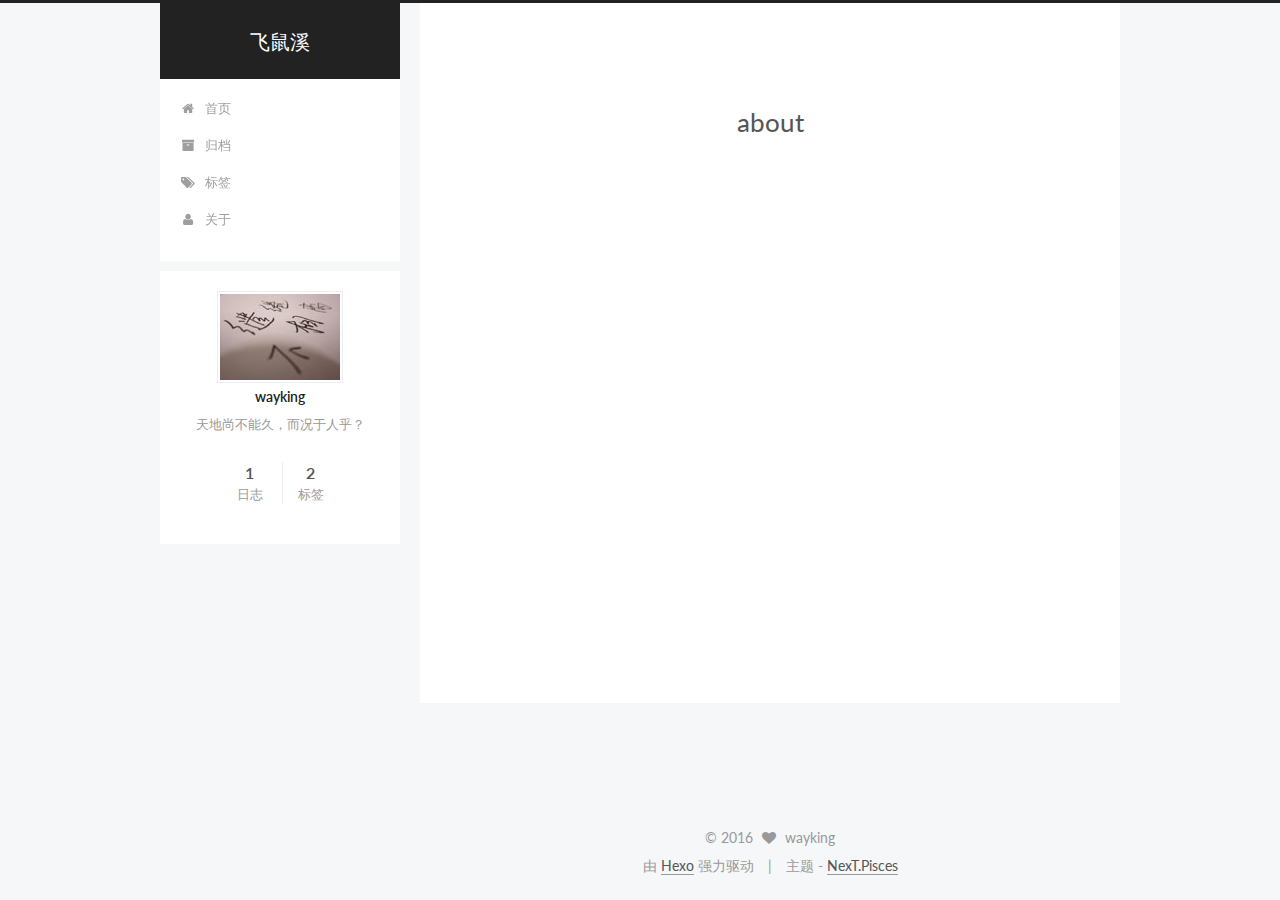
<file: about/index.html>
<!doctype html>



  


<html class="theme-next pisces use-motion" lang="zh-Hans">
<head>
  <meta charset="UTF-8">
<meta http-equiv="X-UA-Compatible" content="IE=edge">
<meta name="viewport" content="width=device-width,initial-scale=1,maximum-scale=1">



<meta http-equiv="Cache-Control" content="no-transform">
<meta http-equiv="Cache-Control" content="no-siteapp">












  
  
  <link href="/lib/fancybox/source/jquery.fancybox.css?v=2.1.5" rel="stylesheet" type="text/css">




  
  
  
  

  
    
    
  

  

  

  

  

  
    
    
    <link href="//fonts.googleapis.com/css?family=Lato:300,300italic,400,400italic,700,700italic&subset=latin,latin-ext" rel="stylesheet" type="text/css">
  






<link href="/lib/font-awesome/css/font-awesome.min.css?v=4.6.2" rel="stylesheet" type="text/css">

<link href="/css/main.css?v=5.1.0" rel="stylesheet" type="text/css">


  <meta name="keywords" content="Hexo, NexT">








  <link rel="shortcut icon" type="image/x-icon" href="/favicon.ico?v=5.1.0">






<meta name="description" content="天地尚不能久，而况于人乎？">
<meta property="og:type" content="website">
<meta property="og:title" content="about">
<meta property="og:url" content="http://biusay.com/about/index.html">
<meta property="og:site_name" content="飞鼠溪">
<meta property="og:description" content="天地尚不能久，而况于人乎？">
<meta property="og:updated_time" content="2016-12-04T14:14:47.017Z">
<meta name="twitter:card" content="summary">
<meta name="twitter:title" content="about">
<meta name="twitter:description" content="天地尚不能久，而况于人乎？">



<script type="text/javascript" id="hexo.configurations">
  var NexT = window.NexT || {};
  var CONFIG = {
    root: '/',
    scheme: 'Pisces',
    sidebar: {"position":"left","display":"post"},
    fancybox: true,
    motion: true,
    duoshuo: {
      userId: '0',
      author: '博主'
    },
    algolia: {
      applicationID: '',
      apiKey: '',
      indexName: '',
      hits: {"per_page":10},
      labels: {"input_placeholder":"Search for Posts","hits_empty":"We didn't find any results for the search: ${query}","hits_stats":"${hits} results found in ${time} ms"}
    }
  };
</script>



  <link rel="canonical" href="http://biusay.com/about/">





  <title>
  

  
    about | 飞鼠溪
  
</title>
</head>

<body itemscope itemtype="http://schema.org/WebPage" lang="zh-Hans">

  










  
  
    
  

  <div class="container one-collumn sidebar-position-left">
    <div class="headband"></div>

    <header id="header" class="header" itemscope itemtype="http://schema.org/WPHeader">
      <div class="header-inner"><div class="site-meta">
  

  <div class="custom-logo-site-title">
    <a href="/" class="brand" rel="start">
      <span class="logo-line-before"><i></i></span>
      <span class="site-title">飞鼠溪</span>
      <span class="logo-line-after"><i></i></span>
    </a>
  </div>
  <p class="site-subtitle"></p>
</div>

<div class="site-nav-toggle">
  <button>
    <span class="btn-bar"></span>
    <span class="btn-bar"></span>
    <span class="btn-bar"></span>
  </button>
</div>

<nav class="site-nav">
  

  
    <ul id="menu" class="menu">
      
        
        <li class="menu-item menu-item-home">
          <a href="/" rel="section">
            
              <i class="menu-item-icon fa fa-fw fa-home"></i> <br>
            
            首页
          </a>
        </li>
      
        
        <li class="menu-item menu-item-archives">
          <a href="/archives" rel="section">
            
              <i class="menu-item-icon fa fa-fw fa-archive"></i> <br>
            
            归档
          </a>
        </li>
      
        
        <li class="menu-item menu-item-tags">
          <a href="/tags" rel="section">
            
              <i class="menu-item-icon fa fa-fw fa-tags"></i> <br>
            
            标签
          </a>
        </li>
      
        
        <li class="menu-item menu-item-about">
          <a href="/about" rel="section">
            
              <i class="menu-item-icon fa fa-fw fa-user"></i> <br>
            
            关于
          </a>
        </li>
      

      
    </ul>
  

  
</nav>



 </div>
    </header>

    <main id="main" class="main">
      <div class="main-inner">
        <div class="content-wrap">
          <div id="content" class="content">
            

  <div id="posts" class="posts-expand">
  <header class="post-header">

	<h2 class="post-title" itemprop="name headline">about</h2>



</header>

    
    
      
    
  </div>


          </div>
          


          
  <div class="comments" id="comments">
    
  </div>


        </div>
        
          
  
  <div class="sidebar-toggle">
    <div class="sidebar-toggle-line-wrap">
      <span class="sidebar-toggle-line sidebar-toggle-line-first"></span>
      <span class="sidebar-toggle-line sidebar-toggle-line-middle"></span>
      <span class="sidebar-toggle-line sidebar-toggle-line-last"></span>
    </div>
  </div>

  <aside id="sidebar" class="sidebar">
    <div class="sidebar-inner">

      

      

      <section class="site-overview sidebar-panel sidebar-panel-active">
        <div class="site-author motion-element" itemprop="author" itemscope itemtype="http://schema.org/Person">
          <img class="site-author-image" itemprop="image" src="/uploads/avatar.png" alt="wayking">
          <p class="site-author-name" itemprop="name">wayking</p>
          <p class="site-description motion-element" itemprop="description">天地尚不能久，而况于人乎？</p>
        </div>
        <nav class="site-state motion-element">
          <div class="site-state-item site-state-posts">
            <a href="/archives">
              <span class="site-state-item-count">1</span>
              <span class="site-state-item-name">日志</span>
            </a>
          </div>

          

          
            <div class="site-state-item site-state-tags">
              <a href="/tags">
                <span class="site-state-item-count">2</span>
                <span class="site-state-item-name">标签</span>
              </a>
            </div>
          

        </nav>

        

        <div class="links-of-author motion-element">
          
        </div>

        
        

        
        

        


      </section>

      

    </div>
  </aside>


        
      </div>
    </main>

    <footer id="footer" class="footer">
      <div class="footer-inner">
        <div class="copyright">
  
  &copy; 
  <span itemprop="copyrightYear">2016</span>
  <span class="with-love">
    <i class="fa fa-heart"></i>
  </span>
  <span class="author" itemprop="copyrightHolder">wayking</span>
</div>


<div class="powered-by">
  由 <a class="theme-link" href="https://hexo.io">Hexo</a> 强力驱动
</div>

<div class="theme-info">
  主题 -
  <a class="theme-link" href="https://github.com/iissnan/hexo-theme-next">
    NexT.Pisces
  </a>
</div>


        

        
      </div>
    </footer>

    <div class="back-to-top">
      <i class="fa fa-arrow-up"></i>
    </div>
  </div>

  

<script type="text/javascript">
  if (Object.prototype.toString.call(window.Promise) !== '[object Function]') {
    window.Promise = null;
  }
</script>









  



  
  <script type="text/javascript" src="/lib/jquery/index.js?v=2.1.3"></script>

  
  <script type="text/javascript" src="/lib/fastclick/lib/fastclick.min.js?v=1.0.6"></script>

  
  <script type="text/javascript" src="/lib/jquery_lazyload/jquery.lazyload.js?v=1.9.7"></script>

  
  <script type="text/javascript" src="/lib/velocity/velocity.min.js?v=1.2.1"></script>

  
  <script type="text/javascript" src="/lib/velocity/velocity.ui.min.js?v=1.2.1"></script>

  
  <script type="text/javascript" src="/lib/fancybox/source/jquery.fancybox.pack.js?v=2.1.5"></script>


  


  <script type="text/javascript" src="/js/src/utils.js?v=5.1.0"></script>

  <script type="text/javascript" src="/js/src/motion.js?v=5.1.0"></script>



  
  


  <script type="text/javascript" src="/js/src/affix.js?v=5.1.0"></script>

  <script type="text/javascript" src="/js/src/schemes/pisces.js?v=5.1.0"></script>



  

  


  <script type="text/javascript" src="/js/src/bootstrap.js?v=5.1.0"></script>



  



  




	




  
  

  

  

  

  


</body>
</html>
</file>
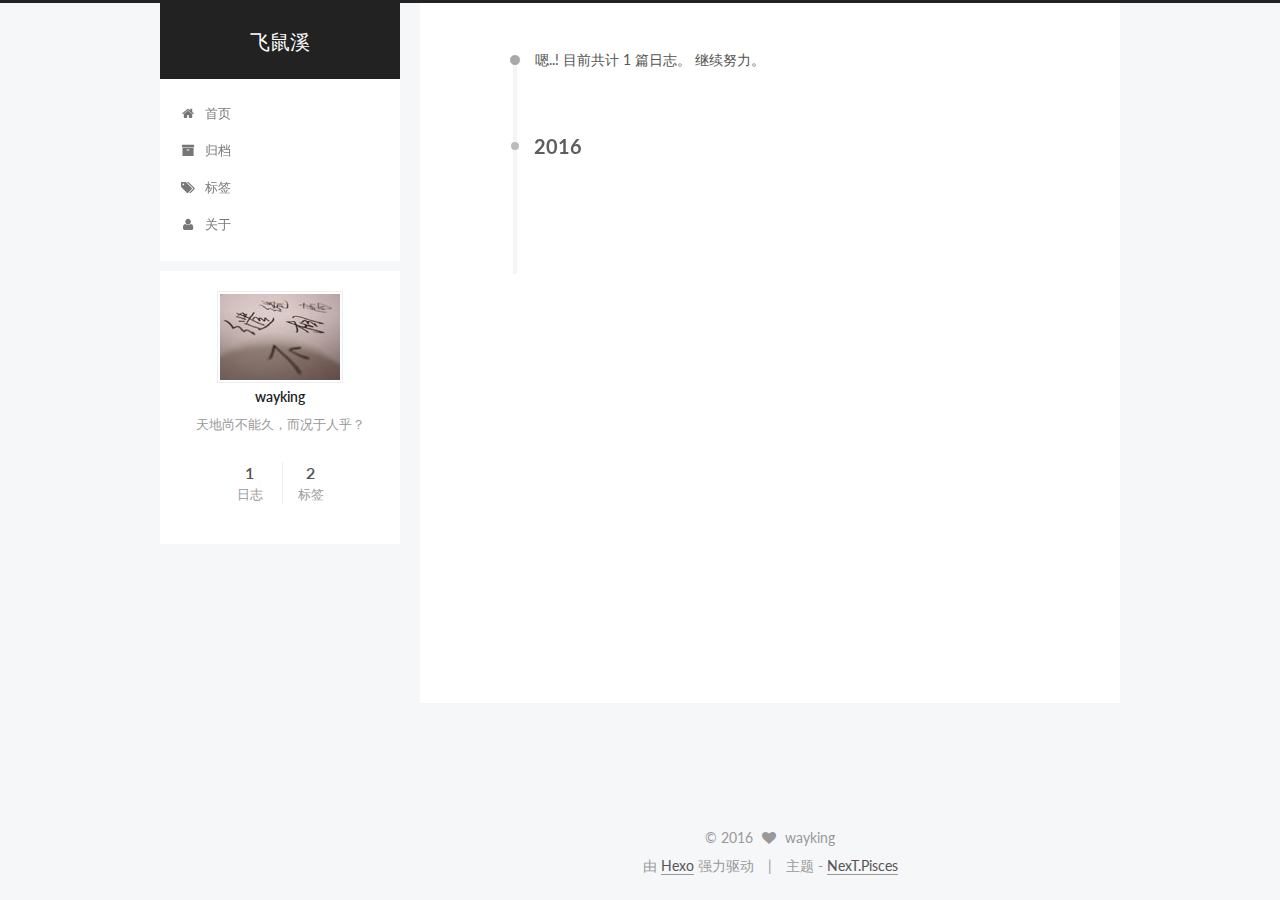
<file: archives/index.html>
<!doctype html>



  


<html class="theme-next pisces use-motion" lang="zh-Hans">
<head>
  <meta charset="UTF-8">
<meta http-equiv="X-UA-Compatible" content="IE=edge">
<meta name="viewport" content="width=device-width,initial-scale=1,maximum-scale=1">



<meta http-equiv="Cache-Control" content="no-transform">
<meta http-equiv="Cache-Control" content="no-siteapp">












  
  
  <link href="/lib/fancybox/source/jquery.fancybox.css?v=2.1.5" rel="stylesheet" type="text/css">




  
  
  
  

  
    
    
  

  

  

  

  

  
    
    
    <link href="//fonts.googleapis.com/css?family=Lato:300,300italic,400,400italic,700,700italic&subset=latin,latin-ext" rel="stylesheet" type="text/css">
  






<link href="/lib/font-awesome/css/font-awesome.min.css?v=4.6.2" rel="stylesheet" type="text/css">

<link href="/css/main.css?v=5.1.0" rel="stylesheet" type="text/css">


  <meta name="keywords" content="Hexo, NexT">








  <link rel="shortcut icon" type="image/x-icon" href="/favicon.ico?v=5.1.0">






<meta name="description" content="天地尚不能久，而况于人乎？">
<meta property="og:type" content="website">
<meta property="og:title" content="飞鼠溪">
<meta property="og:url" content="http://biusay.com/archives/index.html">
<meta property="og:site_name" content="飞鼠溪">
<meta property="og:description" content="天地尚不能久，而况于人乎？">
<meta name="twitter:card" content="summary">
<meta name="twitter:title" content="飞鼠溪">
<meta name="twitter:description" content="天地尚不能久，而况于人乎？">



<script type="text/javascript" id="hexo.configurations">
  var NexT = window.NexT || {};
  var CONFIG = {
    root: '/',
    scheme: 'Pisces',
    sidebar: {"position":"left","display":"post"},
    fancybox: true,
    motion: true,
    duoshuo: {
      userId: '0',
      author: '博主'
    },
    algolia: {
      applicationID: '',
      apiKey: '',
      indexName: '',
      hits: {"per_page":10},
      labels: {"input_placeholder":"Search for Posts","hits_empty":"We didn't find any results for the search: ${query}","hits_stats":"${hits} results found in ${time} ms"}
    }
  };
</script>



  <link rel="canonical" href="http://biusay.com/archives/">





  <title> 归档 | 飞鼠溪 </title>
</head>

<body itemscope itemtype="http://schema.org/WebPage" lang="zh-Hans">

  










  
  
    
  

  <div class="container one-collumn sidebar-position-left page-archive">
    <div class="headband"></div>

    <header id="header" class="header" itemscope itemtype="http://schema.org/WPHeader">
      <div class="header-inner"><div class="site-meta">
  

  <div class="custom-logo-site-title">
    <a href="/" class="brand" rel="start">
      <span class="logo-line-before"><i></i></span>
      <span class="site-title">飞鼠溪</span>
      <span class="logo-line-after"><i></i></span>
    </a>
  </div>
  <p class="site-subtitle"></p>
</div>

<div class="site-nav-toggle">
  <button>
    <span class="btn-bar"></span>
    <span class="btn-bar"></span>
    <span class="btn-bar"></span>
  </button>
</div>

<nav class="site-nav">
  

  
    <ul id="menu" class="menu">
      
        
        <li class="menu-item menu-item-home">
          <a href="/" rel="section">
            
              <i class="menu-item-icon fa fa-fw fa-home"></i> <br>
            
            首页
          </a>
        </li>
      
        
        <li class="menu-item menu-item-archives">
          <a href="/archives" rel="section">
            
              <i class="menu-item-icon fa fa-fw fa-archive"></i> <br>
            
            归档
          </a>
        </li>
      
        
        <li class="menu-item menu-item-tags">
          <a href="/tags" rel="section">
            
              <i class="menu-item-icon fa fa-fw fa-tags"></i> <br>
            
            标签
          </a>
        </li>
      
        
        <li class="menu-item menu-item-about">
          <a href="/about" rel="section">
            
              <i class="menu-item-icon fa fa-fw fa-user"></i> <br>
            
            关于
          </a>
        </li>
      

      
    </ul>
  

  
</nav>



 </div>
    </header>

    <main id="main" class="main">
      <div class="main-inner">
        <div class="content-wrap">
          <div id="content" class="content">
            

  <section id="posts" class="posts-collapse">
    <span class="archive-move-on"></span>

    <span class="archive-page-counter">
      
      
      
        
      
      嗯..! 目前共计 1 篇日志。 继续努力。
    </span>

    

      
      
      

      
        
        <div class="collection-title">
          <h2 class="archive-year motion-element" id="archive-year-2016">2016</h2>
        </div>
      
      

      

  <article class="post post-type-normal" itemscope itemtype="http://schema.org/Article">
    <header class="post-header">

      <h1 class="post-title">
        
            <a class="post-title-link" href="/2016/12/04/hehehehehehehe/" itemprop="url">
              
                <span itemprop="name">hehehehehehehe</span>
              
            </a>
        
      </h1>

      <div class="post-meta">
        <time class="post-time" itemprop="dateCreated" datetime="2016-12-04T18:45:39+08:00" content="2016-12-04">
          12-04
        </time>
      </div>

    </header>
  </article>



    

  </section>

  



          </div>
          


          

        </div>
        
          
  
  <div class="sidebar-toggle">
    <div class="sidebar-toggle-line-wrap">
      <span class="sidebar-toggle-line sidebar-toggle-line-first"></span>
      <span class="sidebar-toggle-line sidebar-toggle-line-middle"></span>
      <span class="sidebar-toggle-line sidebar-toggle-line-last"></span>
    </div>
  </div>

  <aside id="sidebar" class="sidebar">
    <div class="sidebar-inner">

      

      

      <section class="site-overview sidebar-panel sidebar-panel-active">
        <div class="site-author motion-element" itemprop="author" itemscope itemtype="http://schema.org/Person">
          <img class="site-author-image" itemprop="image" src="/uploads/avatar.png" alt="wayking">
          <p class="site-author-name" itemprop="name">wayking</p>
          <p class="site-description motion-element" itemprop="description">天地尚不能久，而况于人乎？</p>
        </div>
        <nav class="site-state motion-element">
          <div class="site-state-item site-state-posts">
            <a href="/archives">
              <span class="site-state-item-count">1</span>
              <span class="site-state-item-name">日志</span>
            </a>
          </div>

          

          
            <div class="site-state-item site-state-tags">
              <a href="/tags">
                <span class="site-state-item-count">2</span>
                <span class="site-state-item-name">标签</span>
              </a>
            </div>
          

        </nav>

        

        <div class="links-of-author motion-element">
          
        </div>

        
        

        
        

        


      </section>

      

    </div>
  </aside>


        
      </div>
    </main>

    <footer id="footer" class="footer">
      <div class="footer-inner">
        <div class="copyright">
  
  &copy; 
  <span itemprop="copyrightYear">2016</span>
  <span class="with-love">
    <i class="fa fa-heart"></i>
  </span>
  <span class="author" itemprop="copyrightHolder">wayking</span>
</div>


<div class="powered-by">
  由 <a class="theme-link" href="https://hexo.io">Hexo</a> 强力驱动
</div>

<div class="theme-info">
  主题 -
  <a class="theme-link" href="https://github.com/iissnan/hexo-theme-next">
    NexT.Pisces
  </a>
</div>


        

        
      </div>
    </footer>

    <div class="back-to-top">
      <i class="fa fa-arrow-up"></i>
    </div>
  </div>

  

<script type="text/javascript">
  if (Object.prototype.toString.call(window.Promise) !== '[object Function]') {
    window.Promise = null;
  }
</script>









  



  
  <script type="text/javascript" src="/lib/jquery/index.js?v=2.1.3"></script>

  
  <script type="text/javascript" src="/lib/fastclick/lib/fastclick.min.js?v=1.0.6"></script>

  
  <script type="text/javascript" src="/lib/jquery_lazyload/jquery.lazyload.js?v=1.9.7"></script>

  
  <script type="text/javascript" src="/lib/velocity/velocity.min.js?v=1.2.1"></script>

  
  <script type="text/javascript" src="/lib/velocity/velocity.ui.min.js?v=1.2.1"></script>

  
  <script type="text/javascript" src="/lib/fancybox/source/jquery.fancybox.pack.js?v=2.1.5"></script>


  


  <script type="text/javascript" src="/js/src/utils.js?v=5.1.0"></script>

  <script type="text/javascript" src="/js/src/motion.js?v=5.1.0"></script>



  
  


  <script type="text/javascript" src="/js/src/affix.js?v=5.1.0"></script>

  <script type="text/javascript" src="/js/src/schemes/pisces.js?v=5.1.0"></script>



  
  
    <script type="text/javascript" id="motion.page.archive">
      $('.archive-year').velocity('transition.slideLeftIn');
    </script>
  


  


  <script type="text/javascript" src="/js/src/bootstrap.js?v=5.1.0"></script>



  



  




	




  
  

  

  

  

  


</body>
</html>
</file>
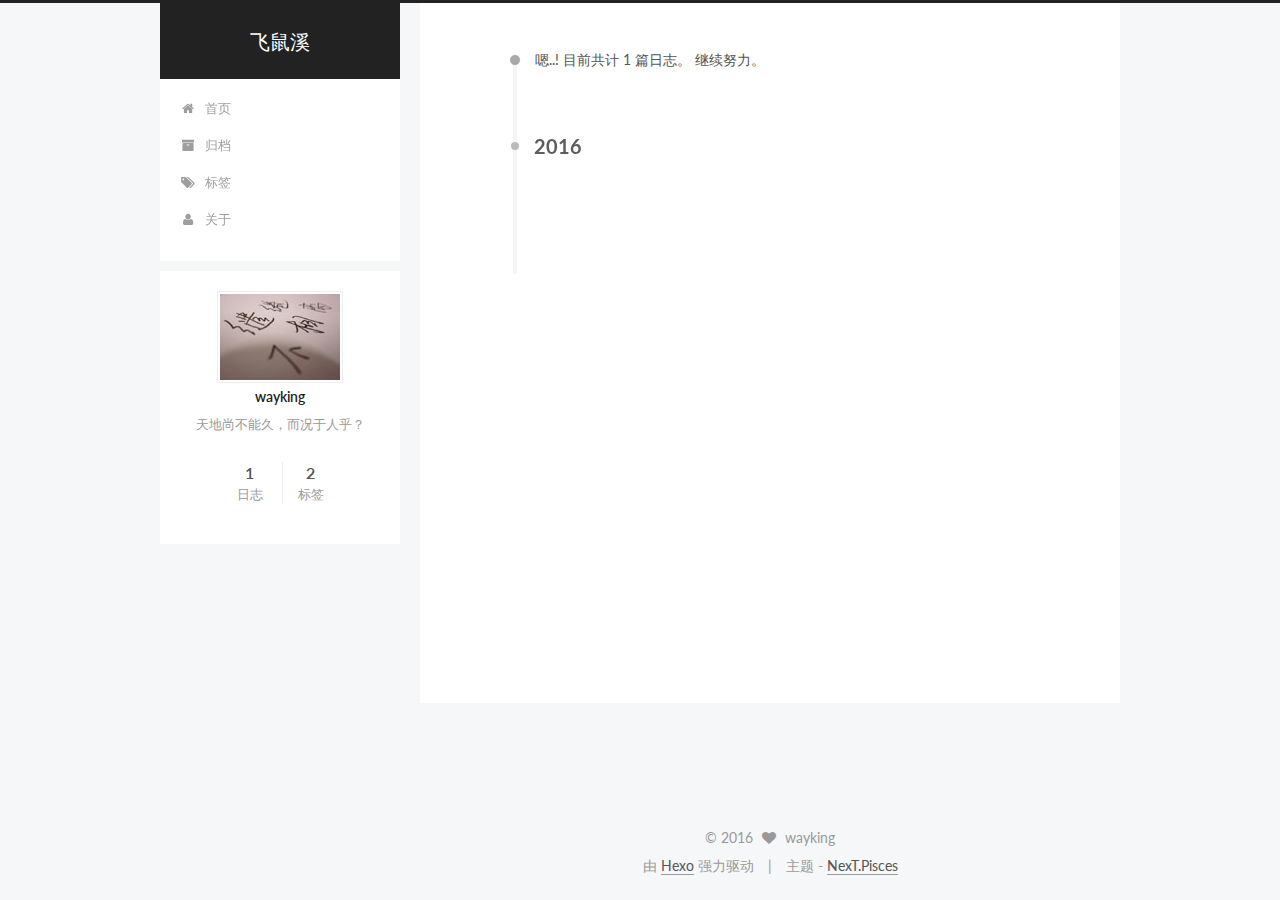
<file: archives/2016/index.html>
<!doctype html>



  


<html class="theme-next pisces use-motion" lang="zh-Hans">
<head>
  <meta charset="UTF-8">
<meta http-equiv="X-UA-Compatible" content="IE=edge">
<meta name="viewport" content="width=device-width,initial-scale=1,maximum-scale=1">



<meta http-equiv="Cache-Control" content="no-transform">
<meta http-equiv="Cache-Control" content="no-siteapp">












  
  
  <link href="/lib/fancybox/source/jquery.fancybox.css?v=2.1.5" rel="stylesheet" type="text/css">




  
  
  
  

  
    
    
  

  

  

  

  

  
    
    
    <link href="//fonts.googleapis.com/css?family=Lato:300,300italic,400,400italic,700,700italic&subset=latin,latin-ext" rel="stylesheet" type="text/css">
  






<link href="/lib/font-awesome/css/font-awesome.min.css?v=4.6.2" rel="stylesheet" type="text/css">

<link href="/css/main.css?v=5.1.0" rel="stylesheet" type="text/css">


  <meta name="keywords" content="Hexo, NexT">








  <link rel="shortcut icon" type="image/x-icon" href="/favicon.ico?v=5.1.0">






<meta name="description" content="天地尚不能久，而况于人乎？">
<meta property="og:type" content="website">
<meta property="og:title" content="飞鼠溪">
<meta property="og:url" content="http://biusay.com/archives/2016/index.html">
<meta property="og:site_name" content="飞鼠溪">
<meta property="og:description" content="天地尚不能久，而况于人乎？">
<meta name="twitter:card" content="summary">
<meta name="twitter:title" content="飞鼠溪">
<meta name="twitter:description" content="天地尚不能久，而况于人乎？">



<script type="text/javascript" id="hexo.configurations">
  var NexT = window.NexT || {};
  var CONFIG = {
    root: '/',
    scheme: 'Pisces',
    sidebar: {"position":"left","display":"post"},
    fancybox: true,
    motion: true,
    duoshuo: {
      userId: '0',
      author: '博主'
    },
    algolia: {
      applicationID: '',
      apiKey: '',
      indexName: '',
      hits: {"per_page":10},
      labels: {"input_placeholder":"Search for Posts","hits_empty":"We didn't find any results for the search: ${query}","hits_stats":"${hits} results found in ${time} ms"}
    }
  };
</script>



  <link rel="canonical" href="http://biusay.com/archives/2016/">





  <title> 归档 | 飞鼠溪 </title>
</head>

<body itemscope itemtype="http://schema.org/WebPage" lang="zh-Hans">

  










  
  
    
  

  <div class="container one-collumn sidebar-position-left page-archive">
    <div class="headband"></div>

    <header id="header" class="header" itemscope itemtype="http://schema.org/WPHeader">
      <div class="header-inner"><div class="site-meta">
  

  <div class="custom-logo-site-title">
    <a href="/" class="brand" rel="start">
      <span class="logo-line-before"><i></i></span>
      <span class="site-title">飞鼠溪</span>
      <span class="logo-line-after"><i></i></span>
    </a>
  </div>
  <p class="site-subtitle"></p>
</div>

<div class="site-nav-toggle">
  <button>
    <span class="btn-bar"></span>
    <span class="btn-bar"></span>
    <span class="btn-bar"></span>
  </button>
</div>

<nav class="site-nav">
  

  
    <ul id="menu" class="menu">
      
        
        <li class="menu-item menu-item-home">
          <a href="/" rel="section">
            
              <i class="menu-item-icon fa fa-fw fa-home"></i> <br>
            
            首页
          </a>
        </li>
      
        
        <li class="menu-item menu-item-archives">
          <a href="/archives" rel="section">
            
              <i class="menu-item-icon fa fa-fw fa-archive"></i> <br>
            
            归档
          </a>
        </li>
      
        
        <li class="menu-item menu-item-tags">
          <a href="/tags" rel="section">
            
              <i class="menu-item-icon fa fa-fw fa-tags"></i> <br>
            
            标签
          </a>
        </li>
      
        
        <li class="menu-item menu-item-about">
          <a href="/about" rel="section">
            
              <i class="menu-item-icon fa fa-fw fa-user"></i> <br>
            
            关于
          </a>
        </li>
      

      
    </ul>
  

  
</nav>



 </div>
    </header>

    <main id="main" class="main">
      <div class="main-inner">
        <div class="content-wrap">
          <div id="content" class="content">
            

  <section id="posts" class="posts-collapse">
    <span class="archive-move-on"></span>

    <span class="archive-page-counter">
      
      
      
        
      
      嗯..! 目前共计 1 篇日志。 继续努力。
    </span>

    

      
      
      

      
        
        <div class="collection-title">
          <h2 class="archive-year motion-element" id="archive-year-2016">2016</h2>
        </div>
      
      

      

  <article class="post post-type-normal" itemscope itemtype="http://schema.org/Article">
    <header class="post-header">

      <h1 class="post-title">
        
            <a class="post-title-link" href="/2016/12/04/hehehehehehehe/" itemprop="url">
              
                <span itemprop="name">hehehehehehehe</span>
              
            </a>
        
      </h1>

      <div class="post-meta">
        <time class="post-time" itemprop="dateCreated" datetime="2016-12-04T18:45:39+08:00" content="2016-12-04">
          12-04
        </time>
      </div>

    </header>
  </article>



    

  </section>

  



          </div>
          


          

        </div>
        
          
  
  <div class="sidebar-toggle">
    <div class="sidebar-toggle-line-wrap">
      <span class="sidebar-toggle-line sidebar-toggle-line-first"></span>
      <span class="sidebar-toggle-line sidebar-toggle-line-middle"></span>
      <span class="sidebar-toggle-line sidebar-toggle-line-last"></span>
    </div>
  </div>

  <aside id="sidebar" class="sidebar">
    <div class="sidebar-inner">

      

      

      <section class="site-overview sidebar-panel sidebar-panel-active">
        <div class="site-author motion-element" itemprop="author" itemscope itemtype="http://schema.org/Person">
          <img class="site-author-image" itemprop="image" src="/uploads/avatar.png" alt="wayking">
          <p class="site-author-name" itemprop="name">wayking</p>
          <p class="site-description motion-element" itemprop="description">天地尚不能久，而况于人乎？</p>
        </div>
        <nav class="site-state motion-element">
          <div class="site-state-item site-state-posts">
            <a href="/archives">
              <span class="site-state-item-count">1</span>
              <span class="site-state-item-name">日志</span>
            </a>
          </div>

          

          
            <div class="site-state-item site-state-tags">
              <a href="/tags">
                <span class="site-state-item-count">2</span>
                <span class="site-state-item-name">标签</span>
              </a>
            </div>
          

        </nav>

        

        <div class="links-of-author motion-element">
          
        </div>

        
        

        
        

        


      </section>

      

    </div>
  </aside>


        
      </div>
    </main>

    <footer id="footer" class="footer">
      <div class="footer-inner">
        <div class="copyright">
  
  &copy; 
  <span itemprop="copyrightYear">2016</span>
  <span class="with-love">
    <i class="fa fa-heart"></i>
  </span>
  <span class="author" itemprop="copyrightHolder">wayking</span>
</div>


<div class="powered-by">
  由 <a class="theme-link" href="https://hexo.io">Hexo</a> 强力驱动
</div>

<div class="theme-info">
  主题 -
  <a class="theme-link" href="https://github.com/iissnan/hexo-theme-next">
    NexT.Pisces
  </a>
</div>


        

        
      </div>
    </footer>

    <div class="back-to-top">
      <i class="fa fa-arrow-up"></i>
    </div>
  </div>

  

<script type="text/javascript">
  if (Object.prototype.toString.call(window.Promise) !== '[object Function]') {
    window.Promise = null;
  }
</script>









  



  
  <script type="text/javascript" src="/lib/jquery/index.js?v=2.1.3"></script>

  
  <script type="text/javascript" src="/lib/fastclick/lib/fastclick.min.js?v=1.0.6"></script>

  
  <script type="text/javascript" src="/lib/jquery_lazyload/jquery.lazyload.js?v=1.9.7"></script>

  
  <script type="text/javascript" src="/lib/velocity/velocity.min.js?v=1.2.1"></script>

  
  <script type="text/javascript" src="/lib/velocity/velocity.ui.min.js?v=1.2.1"></script>

  
  <script type="text/javascript" src="/lib/fancybox/source/jquery.fancybox.pack.js?v=2.1.5"></script>


  


  <script type="text/javascript" src="/js/src/utils.js?v=5.1.0"></script>

  <script type="text/javascript" src="/js/src/motion.js?v=5.1.0"></script>



  
  


  <script type="text/javascript" src="/js/src/affix.js?v=5.1.0"></script>

  <script type="text/javascript" src="/js/src/schemes/pisces.js?v=5.1.0"></script>



  
  
    <script type="text/javascript" id="motion.page.archive">
      $('.archive-year').velocity('transition.slideLeftIn');
    </script>
  


  


  <script type="text/javascript" src="/js/src/bootstrap.js?v=5.1.0"></script>



  



  




	




  
  

  

  

  

  


</body>
</html>
</file>
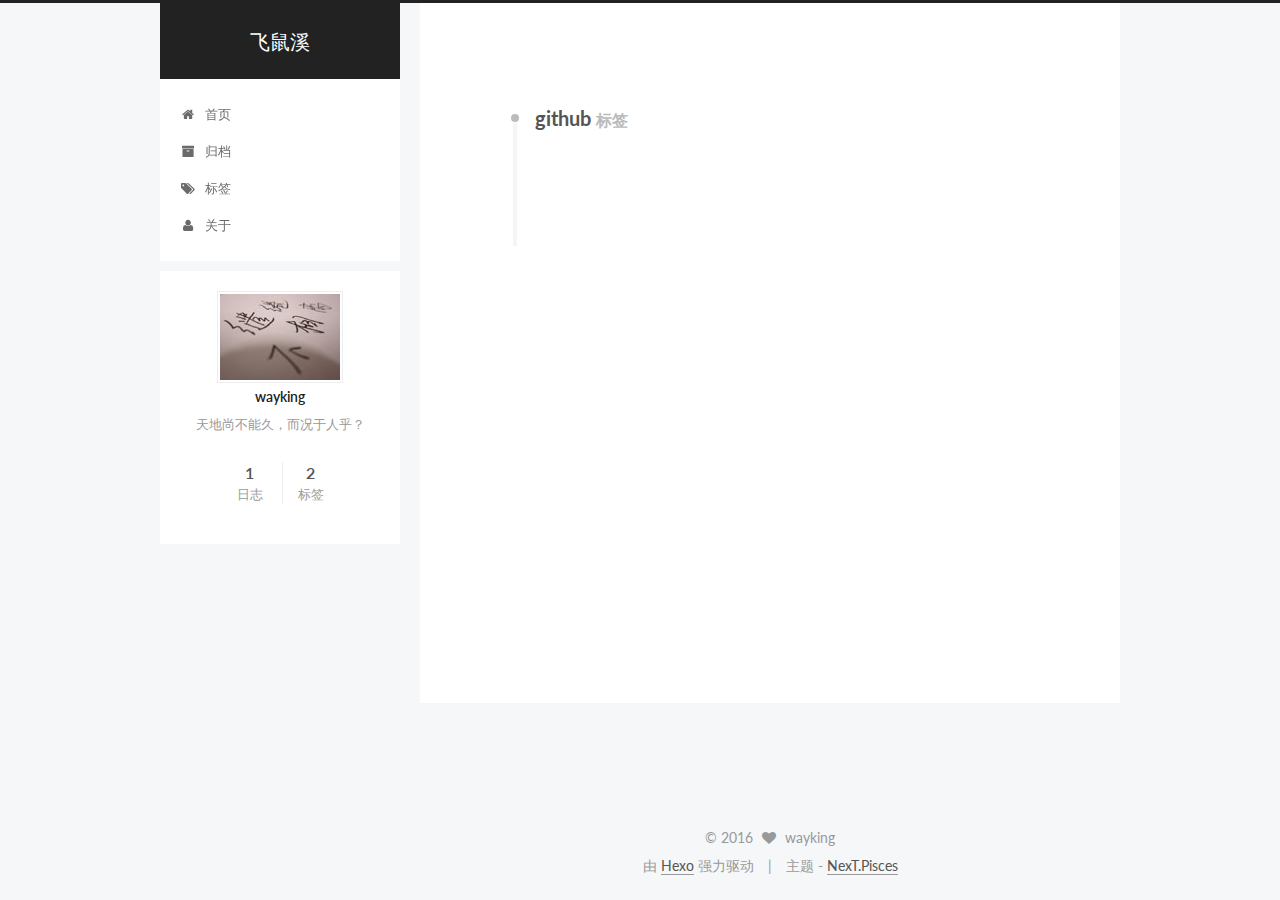
<file: tags/github/index.html>
<!doctype html>



  


<html class="theme-next pisces use-motion" lang="zh-Hans">
<head>
  <meta charset="UTF-8">
<meta http-equiv="X-UA-Compatible" content="IE=edge">
<meta name="viewport" content="width=device-width,initial-scale=1,maximum-scale=1">



<meta http-equiv="Cache-Control" content="no-transform">
<meta http-equiv="Cache-Control" content="no-siteapp">












  
  
  <link href="/lib/fancybox/source/jquery.fancybox.css?v=2.1.5" rel="stylesheet" type="text/css">




  
  
  
  

  
    
    
  

  

  

  

  

  
    
    
    <link href="//fonts.googleapis.com/css?family=Lato:300,300italic,400,400italic,700,700italic&subset=latin,latin-ext" rel="stylesheet" type="text/css">
  






<link href="/lib/font-awesome/css/font-awesome.min.css?v=4.6.2" rel="stylesheet" type="text/css">

<link href="/css/main.css?v=5.1.0" rel="stylesheet" type="text/css">


  <meta name="keywords" content="Hexo, NexT">








  <link rel="shortcut icon" type="image/x-icon" href="/favicon.ico?v=5.1.0">






<meta name="description" content="天地尚不能久，而况于人乎？">
<meta property="og:type" content="website">
<meta property="og:title" content="飞鼠溪">
<meta property="og:url" content="http://biusay.com/tags/github/index.html">
<meta property="og:site_name" content="飞鼠溪">
<meta property="og:description" content="天地尚不能久，而况于人乎？">
<meta name="twitter:card" content="summary">
<meta name="twitter:title" content="飞鼠溪">
<meta name="twitter:description" content="天地尚不能久，而况于人乎？">



<script type="text/javascript" id="hexo.configurations">
  var NexT = window.NexT || {};
  var CONFIG = {
    root: '/',
    scheme: 'Pisces',
    sidebar: {"position":"left","display":"post"},
    fancybox: true,
    motion: true,
    duoshuo: {
      userId: '0',
      author: '博主'
    },
    algolia: {
      applicationID: '',
      apiKey: '',
      indexName: '',
      hits: {"per_page":10},
      labels: {"input_placeholder":"Search for Posts","hits_empty":"We didn't find any results for the search: ${query}","hits_stats":"${hits} results found in ${time} ms"}
    }
  };
</script>



  <link rel="canonical" href="http://biusay.com/tags/github/">





  <title> 标签: github | 飞鼠溪 </title>
</head>

<body itemscope itemtype="http://schema.org/WebPage" lang="zh-Hans">

  










  
  
    
  

  <div class="container one-collumn sidebar-position-left">
    <div class="headband"></div>

    <header id="header" class="header" itemscope itemtype="http://schema.org/WPHeader">
      <div class="header-inner"><div class="site-meta">
  

  <div class="custom-logo-site-title">
    <a href="/" class="brand" rel="start">
      <span class="logo-line-before"><i></i></span>
      <span class="site-title">飞鼠溪</span>
      <span class="logo-line-after"><i></i></span>
    </a>
  </div>
  <p class="site-subtitle"></p>
</div>

<div class="site-nav-toggle">
  <button>
    <span class="btn-bar"></span>
    <span class="btn-bar"></span>
    <span class="btn-bar"></span>
  </button>
</div>

<nav class="site-nav">
  

  
    <ul id="menu" class="menu">
      
        
        <li class="menu-item menu-item-home">
          <a href="/" rel="section">
            
              <i class="menu-item-icon fa fa-fw fa-home"></i> <br>
            
            首页
          </a>
        </li>
      
        
        <li class="menu-item menu-item-archives">
          <a href="/archives" rel="section">
            
              <i class="menu-item-icon fa fa-fw fa-archive"></i> <br>
            
            归档
          </a>
        </li>
      
        
        <li class="menu-item menu-item-tags">
          <a href="/tags" rel="section">
            
              <i class="menu-item-icon fa fa-fw fa-tags"></i> <br>
            
            标签
          </a>
        </li>
      
        
        <li class="menu-item menu-item-about">
          <a href="/about" rel="section">
            
              <i class="menu-item-icon fa fa-fw fa-user"></i> <br>
            
            关于
          </a>
        </li>
      

      
    </ul>
  

  
</nav>



 </div>
    </header>

    <main id="main" class="main">
      <div class="main-inner">
        <div class="content-wrap">
          <div id="content" class="content">
            

  <div id="posts" class="posts-collapse">
    <div class="collection-title">
      <h2>
        github
        <small>标签</small>
      </h2>
    </div>

    
      

  <article class="post post-type-normal" itemscope itemtype="http://schema.org/Article">
    <header class="post-header">

      <h1 class="post-title">
        
            <a class="post-title-link" href="/2016/12/04/hehehehehehehe/" itemprop="url">
              
                <span itemprop="name">hehehehehehehe</span>
              
            </a>
        
      </h1>

      <div class="post-meta">
        <time class="post-time" itemprop="dateCreated" datetime="2016-12-04T18:45:39+08:00" content="2016-12-04">
          12-04
        </time>
      </div>

    </header>
  </article>


    
  </div>

  


          </div>
          


          

        </div>
        
          
  
  <div class="sidebar-toggle">
    <div class="sidebar-toggle-line-wrap">
      <span class="sidebar-toggle-line sidebar-toggle-line-first"></span>
      <span class="sidebar-toggle-line sidebar-toggle-line-middle"></span>
      <span class="sidebar-toggle-line sidebar-toggle-line-last"></span>
    </div>
  </div>

  <aside id="sidebar" class="sidebar">
    <div class="sidebar-inner">

      

      

      <section class="site-overview sidebar-panel sidebar-panel-active">
        <div class="site-author motion-element" itemprop="author" itemscope itemtype="http://schema.org/Person">
          <img class="site-author-image" itemprop="image" src="/uploads/avatar.png" alt="wayking">
          <p class="site-author-name" itemprop="name">wayking</p>
          <p class="site-description motion-element" itemprop="description">天地尚不能久，而况于人乎？</p>
        </div>
        <nav class="site-state motion-element">
          <div class="site-state-item site-state-posts">
            <a href="/archives">
              <span class="site-state-item-count">1</span>
              <span class="site-state-item-name">日志</span>
            </a>
          </div>

          

          
            <div class="site-state-item site-state-tags">
              <a href="/tags">
                <span class="site-state-item-count">2</span>
                <span class="site-state-item-name">标签</span>
              </a>
            </div>
          

        </nav>

        

        <div class="links-of-author motion-element">
          
        </div>

        
        

        
        

        


      </section>

      

    </div>
  </aside>


        
      </div>
    </main>

    <footer id="footer" class="footer">
      <div class="footer-inner">
        <div class="copyright">
  
  &copy; 
  <span itemprop="copyrightYear">2016</span>
  <span class="with-love">
    <i class="fa fa-heart"></i>
  </span>
  <span class="author" itemprop="copyrightHolder">wayking</span>
</div>


<div class="powered-by">
  由 <a class="theme-link" href="https://hexo.io">Hexo</a> 强力驱动
</div>

<div class="theme-info">
  主题 -
  <a class="theme-link" href="https://github.com/iissnan/hexo-theme-next">
    NexT.Pisces
  </a>
</div>


        

        
      </div>
    </footer>

    <div class="back-to-top">
      <i class="fa fa-arrow-up"></i>
    </div>
  </div>

  

<script type="text/javascript">
  if (Object.prototype.toString.call(window.Promise) !== '[object Function]') {
    window.Promise = null;
  }
</script>









  



  
  <script type="text/javascript" src="/lib/jquery/index.js?v=2.1.3"></script>

  
  <script type="text/javascript" src="/lib/fastclick/lib/fastclick.min.js?v=1.0.6"></script>

  
  <script type="text/javascript" src="/lib/jquery_lazyload/jquery.lazyload.js?v=1.9.7"></script>

  
  <script type="text/javascript" src="/lib/velocity/velocity.min.js?v=1.2.1"></script>

  
  <script type="text/javascript" src="/lib/velocity/velocity.ui.min.js?v=1.2.1"></script>

  
  <script type="text/javascript" src="/lib/fancybox/source/jquery.fancybox.pack.js?v=2.1.5"></script>


  


  <script type="text/javascript" src="/js/src/utils.js?v=5.1.0"></script>

  <script type="text/javascript" src="/js/src/motion.js?v=5.1.0"></script>



  
  


  <script type="text/javascript" src="/js/src/affix.js?v=5.1.0"></script>

  <script type="text/javascript" src="/js/src/schemes/pisces.js?v=5.1.0"></script>



  

  


  <script type="text/javascript" src="/js/src/bootstrap.js?v=5.1.0"></script>



  



  




	




  
  

  

  

  

  


</body>
</html>
</file>
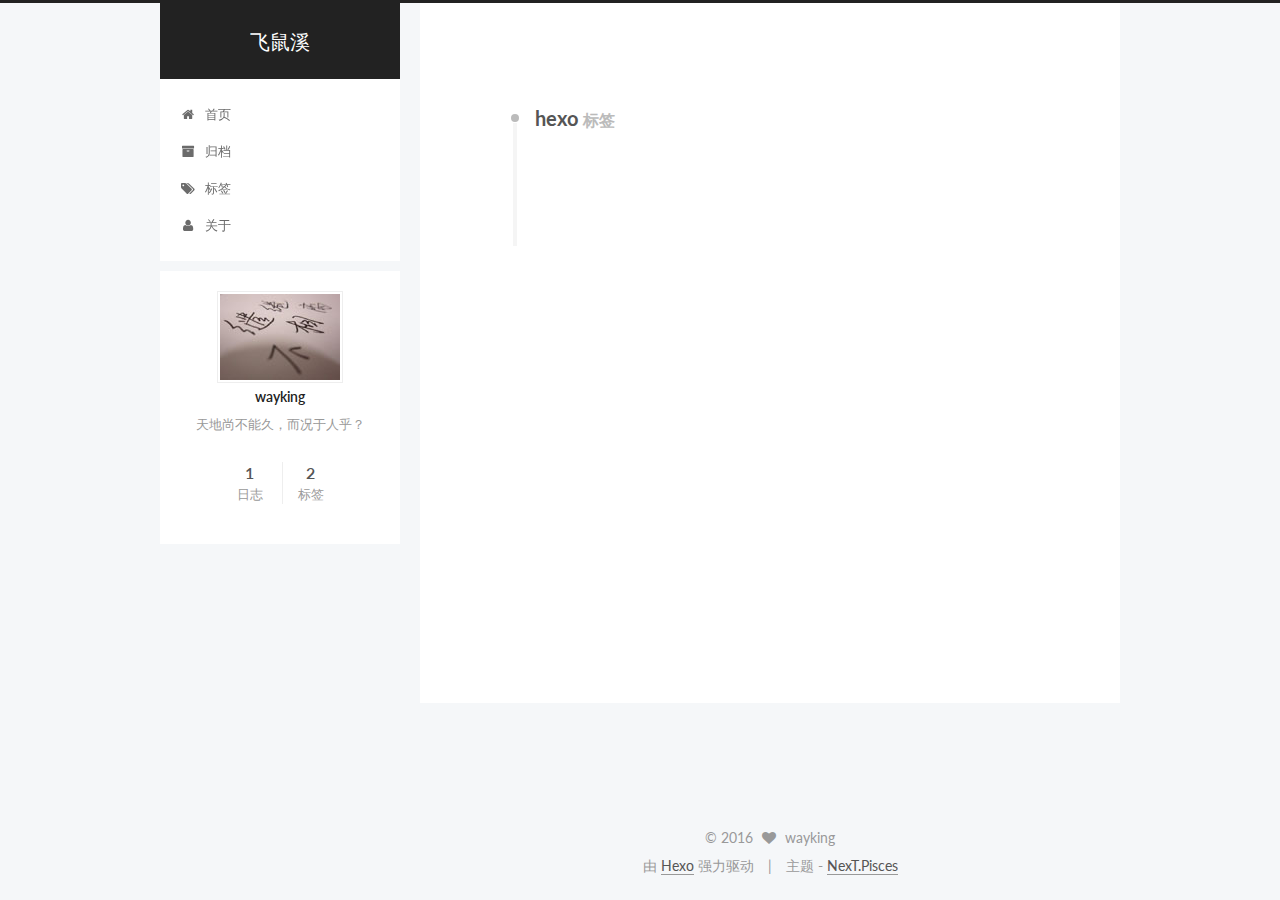
<file: tags/hexo/index.html>
<!doctype html>



  


<html class="theme-next pisces use-motion" lang="zh-Hans">
<head>
  <meta charset="UTF-8">
<meta http-equiv="X-UA-Compatible" content="IE=edge">
<meta name="viewport" content="width=device-width,initial-scale=1,maximum-scale=1">



<meta http-equiv="Cache-Control" content="no-transform">
<meta http-equiv="Cache-Control" content="no-siteapp">












  
  
  <link href="/lib/fancybox/source/jquery.fancybox.css?v=2.1.5" rel="stylesheet" type="text/css">




  
  
  
  

  
    
    
  

  

  

  

  

  
    
    
    <link href="//fonts.googleapis.com/css?family=Lato:300,300italic,400,400italic,700,700italic&subset=latin,latin-ext" rel="stylesheet" type="text/css">
  






<link href="/lib/font-awesome/css/font-awesome.min.css?v=4.6.2" rel="stylesheet" type="text/css">

<link href="/css/main.css?v=5.1.0" rel="stylesheet" type="text/css">


  <meta name="keywords" content="Hexo, NexT">








  <link rel="shortcut icon" type="image/x-icon" href="/favicon.ico?v=5.1.0">






<meta name="description" content="天地尚不能久，而况于人乎？">
<meta property="og:type" content="website">
<meta property="og:title" content="飞鼠溪">
<meta property="og:url" content="http://biusay.com/tags/hexo/index.html">
<meta property="og:site_name" content="飞鼠溪">
<meta property="og:description" content="天地尚不能久，而况于人乎？">
<meta name="twitter:card" content="summary">
<meta name="twitter:title" content="飞鼠溪">
<meta name="twitter:description" content="天地尚不能久，而况于人乎？">



<script type="text/javascript" id="hexo.configurations">
  var NexT = window.NexT || {};
  var CONFIG = {
    root: '/',
    scheme: 'Pisces',
    sidebar: {"position":"left","display":"post"},
    fancybox: true,
    motion: true,
    duoshuo: {
      userId: '0',
      author: '博主'
    },
    algolia: {
      applicationID: '',
      apiKey: '',
      indexName: '',
      hits: {"per_page":10},
      labels: {"input_placeholder":"Search for Posts","hits_empty":"We didn't find any results for the search: ${query}","hits_stats":"${hits} results found in ${time} ms"}
    }
  };
</script>



  <link rel="canonical" href="http://biusay.com/tags/hexo/">





  <title> 标签: hexo | 飞鼠溪 </title>
</head>

<body itemscope itemtype="http://schema.org/WebPage" lang="zh-Hans">

  










  
  
    
  

  <div class="container one-collumn sidebar-position-left">
    <div class="headband"></div>

    <header id="header" class="header" itemscope itemtype="http://schema.org/WPHeader">
      <div class="header-inner"><div class="site-meta">
  

  <div class="custom-logo-site-title">
    <a href="/" class="brand" rel="start">
      <span class="logo-line-before"><i></i></span>
      <span class="site-title">飞鼠溪</span>
      <span class="logo-line-after"><i></i></span>
    </a>
  </div>
  <p class="site-subtitle"></p>
</div>

<div class="site-nav-toggle">
  <button>
    <span class="btn-bar"></span>
    <span class="btn-bar"></span>
    <span class="btn-bar"></span>
  </button>
</div>

<nav class="site-nav">
  

  
    <ul id="menu" class="menu">
      
        
        <li class="menu-item menu-item-home">
          <a href="/" rel="section">
            
              <i class="menu-item-icon fa fa-fw fa-home"></i> <br>
            
            首页
          </a>
        </li>
      
        
        <li class="menu-item menu-item-archives">
          <a href="/archives" rel="section">
            
              <i class="menu-item-icon fa fa-fw fa-archive"></i> <br>
            
            归档
          </a>
        </li>
      
        
        <li class="menu-item menu-item-tags">
          <a href="/tags" rel="section">
            
              <i class="menu-item-icon fa fa-fw fa-tags"></i> <br>
            
            标签
          </a>
        </li>
      
        
        <li class="menu-item menu-item-about">
          <a href="/about" rel="section">
            
              <i class="menu-item-icon fa fa-fw fa-user"></i> <br>
            
            关于
          </a>
        </li>
      

      
    </ul>
  

  
</nav>



 </div>
    </header>

    <main id="main" class="main">
      <div class="main-inner">
        <div class="content-wrap">
          <div id="content" class="content">
            

  <div id="posts" class="posts-collapse">
    <div class="collection-title">
      <h2>
        hexo
        <small>标签</small>
      </h2>
    </div>

    
      

  <article class="post post-type-normal" itemscope itemtype="http://schema.org/Article">
    <header class="post-header">

      <h1 class="post-title">
        
            <a class="post-title-link" href="/2016/12/04/hehehehehehehe/" itemprop="url">
              
                <span itemprop="name">hehehehehehehe</span>
              
            </a>
        
      </h1>

      <div class="post-meta">
        <time class="post-time" itemprop="dateCreated" datetime="2016-12-04T18:45:39+08:00" content="2016-12-04">
          12-04
        </time>
      </div>

    </header>
  </article>


    
  </div>

  


          </div>
          


          

        </div>
        
          
  
  <div class="sidebar-toggle">
    <div class="sidebar-toggle-line-wrap">
      <span class="sidebar-toggle-line sidebar-toggle-line-first"></span>
      <span class="sidebar-toggle-line sidebar-toggle-line-middle"></span>
      <span class="sidebar-toggle-line sidebar-toggle-line-last"></span>
    </div>
  </div>

  <aside id="sidebar" class="sidebar">
    <div class="sidebar-inner">

      

      

      <section class="site-overview sidebar-panel sidebar-panel-active">
        <div class="site-author motion-element" itemprop="author" itemscope itemtype="http://schema.org/Person">
          <img class="site-author-image" itemprop="image" src="/uploads/avatar.png" alt="wayking">
          <p class="site-author-name" itemprop="name">wayking</p>
          <p class="site-description motion-element" itemprop="description">天地尚不能久，而况于人乎？</p>
        </div>
        <nav class="site-state motion-element">
          <div class="site-state-item site-state-posts">
            <a href="/archives">
              <span class="site-state-item-count">1</span>
              <span class="site-state-item-name">日志</span>
            </a>
          </div>

          

          
            <div class="site-state-item site-state-tags">
              <a href="/tags">
                <span class="site-state-item-count">2</span>
                <span class="site-state-item-name">标签</span>
              </a>
            </div>
          

        </nav>

        

        <div class="links-of-author motion-element">
          
        </div>

        
        

        
        

        


      </section>

      

    </div>
  </aside>


        
      </div>
    </main>

    <footer id="footer" class="footer">
      <div class="footer-inner">
        <div class="copyright">
  
  &copy; 
  <span itemprop="copyrightYear">2016</span>
  <span class="with-love">
    <i class="fa fa-heart"></i>
  </span>
  <span class="author" itemprop="copyrightHolder">wayking</span>
</div>


<div class="powered-by">
  由 <a class="theme-link" href="https://hexo.io">Hexo</a> 强力驱动
</div>

<div class="theme-info">
  主题 -
  <a class="theme-link" href="https://github.com/iissnan/hexo-theme-next">
    NexT.Pisces
  </a>
</div>


        

        
      </div>
    </footer>

    <div class="back-to-top">
      <i class="fa fa-arrow-up"></i>
    </div>
  </div>

  

<script type="text/javascript">
  if (Object.prototype.toString.call(window.Promise) !== '[object Function]') {
    window.Promise = null;
  }
</script>









  



  
  <script type="text/javascript" src="/lib/jquery/index.js?v=2.1.3"></script>

  
  <script type="text/javascript" src="/lib/fastclick/lib/fastclick.min.js?v=1.0.6"></script>

  
  <script type="text/javascript" src="/lib/jquery_lazyload/jquery.lazyload.js?v=1.9.7"></script>

  
  <script type="text/javascript" src="/lib/velocity/velocity.min.js?v=1.2.1"></script>

  
  <script type="text/javascript" src="/lib/velocity/velocity.ui.min.js?v=1.2.1"></script>

  
  <script type="text/javascript" src="/lib/fancybox/source/jquery.fancybox.pack.js?v=2.1.5"></script>


  


  <script type="text/javascript" src="/js/src/utils.js?v=5.1.0"></script>

  <script type="text/javascript" src="/js/src/motion.js?v=5.1.0"></script>



  
  


  <script type="text/javascript" src="/js/src/affix.js?v=5.1.0"></script>

  <script type="text/javascript" src="/js/src/schemes/pisces.js?v=5.1.0"></script>



  

  


  <script type="text/javascript" src="/js/src/bootstrap.js?v=5.1.0"></script>



  



  




	




  
  

  

  

  

  


</body>
</html>
</file>
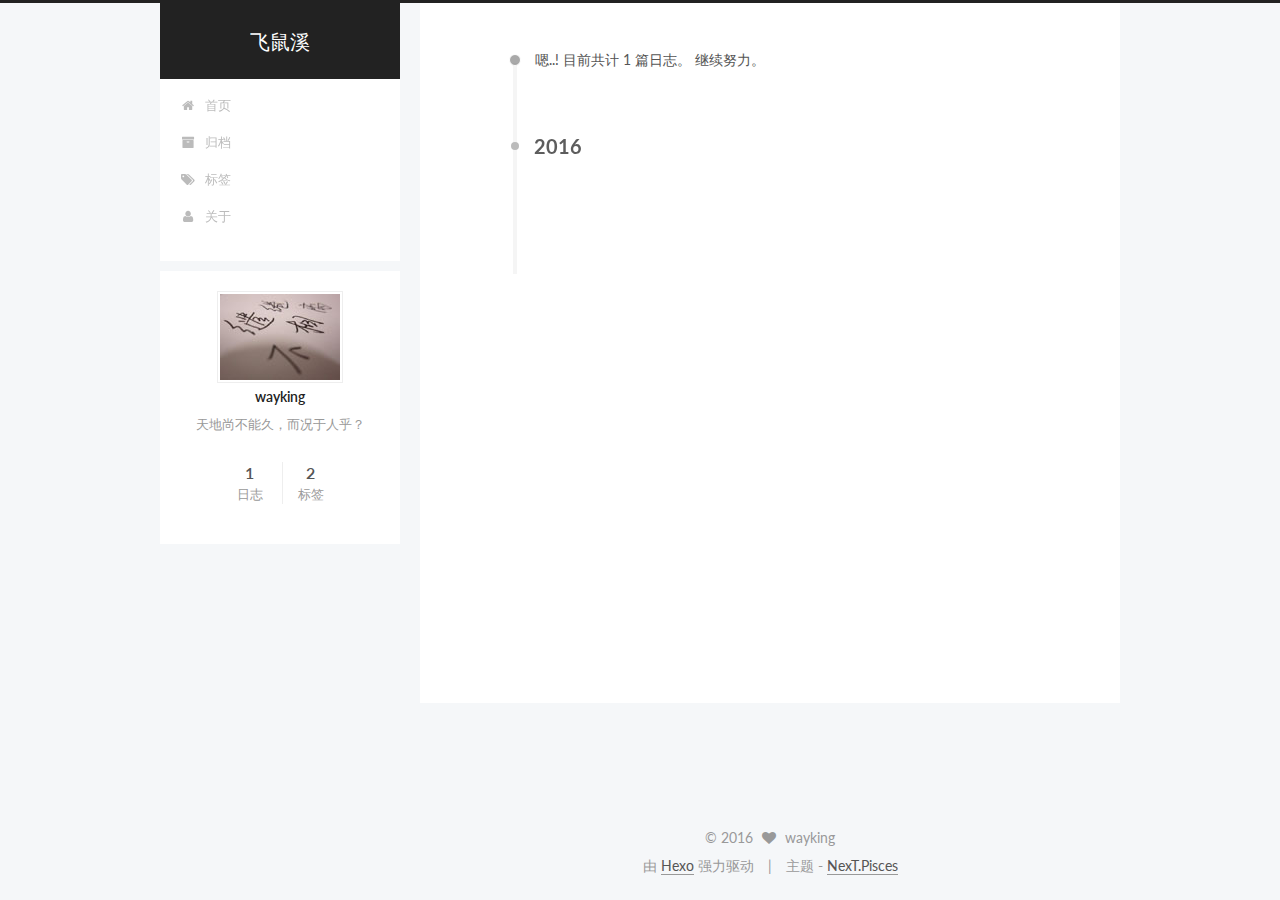
<file: archives/2016/12/index.html>
<!doctype html>



  


<html class="theme-next pisces use-motion" lang="zh-Hans">
<head>
  <meta charset="UTF-8">
<meta http-equiv="X-UA-Compatible" content="IE=edge">
<meta name="viewport" content="width=device-width,initial-scale=1,maximum-scale=1">



<meta http-equiv="Cache-Control" content="no-transform">
<meta http-equiv="Cache-Control" content="no-siteapp">












  
  
  <link href="/lib/fancybox/source/jquery.fancybox.css?v=2.1.5" rel="stylesheet" type="text/css">




  
  
  
  

  
    
    
  

  

  

  

  

  
    
    
    <link href="//fonts.googleapis.com/css?family=Lato:300,300italic,400,400italic,700,700italic&subset=latin,latin-ext" rel="stylesheet" type="text/css">
  






<link href="/lib/font-awesome/css/font-awesome.min.css?v=4.6.2" rel="stylesheet" type="text/css">

<link href="/css/main.css?v=5.1.0" rel="stylesheet" type="text/css">


  <meta name="keywords" content="Hexo, NexT">








  <link rel="shortcut icon" type="image/x-icon" href="/favicon.ico?v=5.1.0">






<meta name="description" content="天地尚不能久，而况于人乎？">
<meta property="og:type" content="website">
<meta property="og:title" content="飞鼠溪">
<meta property="og:url" content="http://biusay.com/archives/2016/12/index.html">
<meta property="og:site_name" content="飞鼠溪">
<meta property="og:description" content="天地尚不能久，而况于人乎？">
<meta name="twitter:card" content="summary">
<meta name="twitter:title" content="飞鼠溪">
<meta name="twitter:description" content="天地尚不能久，而况于人乎？">



<script type="text/javascript" id="hexo.configurations">
  var NexT = window.NexT || {};
  var CONFIG = {
    root: '/',
    scheme: 'Pisces',
    sidebar: {"position":"left","display":"post"},
    fancybox: true,
    motion: true,
    duoshuo: {
      userId: '0',
      author: '博主'
    },
    algolia: {
      applicationID: '',
      apiKey: '',
      indexName: '',
      hits: {"per_page":10},
      labels: {"input_placeholder":"Search for Posts","hits_empty":"We didn't find any results for the search: ${query}","hits_stats":"${hits} results found in ${time} ms"}
    }
  };
</script>



  <link rel="canonical" href="http://biusay.com/archives/2016/12/">





  <title> 归档 | 飞鼠溪 </title>
</head>

<body itemscope itemtype="http://schema.org/WebPage" lang="zh-Hans">

  










  
  
    
  

  <div class="container one-collumn sidebar-position-left page-archive">
    <div class="headband"></div>

    <header id="header" class="header" itemscope itemtype="http://schema.org/WPHeader">
      <div class="header-inner"><div class="site-meta">
  

  <div class="custom-logo-site-title">
    <a href="/" class="brand" rel="start">
      <span class="logo-line-before"><i></i></span>
      <span class="site-title">飞鼠溪</span>
      <span class="logo-line-after"><i></i></span>
    </a>
  </div>
  <p class="site-subtitle"></p>
</div>

<div class="site-nav-toggle">
  <button>
    <span class="btn-bar"></span>
    <span class="btn-bar"></span>
    <span class="btn-bar"></span>
  </button>
</div>

<nav class="site-nav">
  

  
    <ul id="menu" class="menu">
      
        
        <li class="menu-item menu-item-home">
          <a href="/" rel="section">
            
              <i class="menu-item-icon fa fa-fw fa-home"></i> <br>
            
            首页
          </a>
        </li>
      
        
        <li class="menu-item menu-item-archives">
          <a href="/archives" rel="section">
            
              <i class="menu-item-icon fa fa-fw fa-archive"></i> <br>
            
            归档
          </a>
        </li>
      
        
        <li class="menu-item menu-item-tags">
          <a href="/tags" rel="section">
            
              <i class="menu-item-icon fa fa-fw fa-tags"></i> <br>
            
            标签
          </a>
        </li>
      
        
        <li class="menu-item menu-item-about">
          <a href="/about" rel="section">
            
              <i class="menu-item-icon fa fa-fw fa-user"></i> <br>
            
            关于
          </a>
        </li>
      

      
    </ul>
  

  
</nav>



 </div>
    </header>

    <main id="main" class="main">
      <div class="main-inner">
        <div class="content-wrap">
          <div id="content" class="content">
            

  <section id="posts" class="posts-collapse">
    <span class="archive-move-on"></span>

    <span class="archive-page-counter">
      
      
      
        
      
      嗯..! 目前共计 1 篇日志。 继续努力。
    </span>

    

      
      
      

      
        
        <div class="collection-title">
          <h2 class="archive-year motion-element" id="archive-year-2016">2016</h2>
        </div>
      
      

      

  <article class="post post-type-normal" itemscope itemtype="http://schema.org/Article">
    <header class="post-header">

      <h1 class="post-title">
        
            <a class="post-title-link" href="/2016/12/04/hehehehehehehe/" itemprop="url">
              
                <span itemprop="name">hehehehehehehe</span>
              
            </a>
        
      </h1>

      <div class="post-meta">
        <time class="post-time" itemprop="dateCreated" datetime="2016-12-04T18:45:39+08:00" content="2016-12-04">
          12-04
        </time>
      </div>

    </header>
  </article>



    

  </section>

  



          </div>
          


          

        </div>
        
          
  
  <div class="sidebar-toggle">
    <div class="sidebar-toggle-line-wrap">
      <span class="sidebar-toggle-line sidebar-toggle-line-first"></span>
      <span class="sidebar-toggle-line sidebar-toggle-line-middle"></span>
      <span class="sidebar-toggle-line sidebar-toggle-line-last"></span>
    </div>
  </div>

  <aside id="sidebar" class="sidebar">
    <div class="sidebar-inner">

      

      

      <section class="site-overview sidebar-panel sidebar-panel-active">
        <div class="site-author motion-element" itemprop="author" itemscope itemtype="http://schema.org/Person">
          <img class="site-author-image" itemprop="image" src="/uploads/avatar.png" alt="wayking">
          <p class="site-author-name" itemprop="name">wayking</p>
          <p class="site-description motion-element" itemprop="description">天地尚不能久，而况于人乎？</p>
        </div>
        <nav class="site-state motion-element">
          <div class="site-state-item site-state-posts">
            <a href="/archives">
              <span class="site-state-item-count">1</span>
              <span class="site-state-item-name">日志</span>
            </a>
          </div>

          

          
            <div class="site-state-item site-state-tags">
              <a href="/tags">
                <span class="site-state-item-count">2</span>
                <span class="site-state-item-name">标签</span>
              </a>
            </div>
          

        </nav>

        

        <div class="links-of-author motion-element">
          
        </div>

        
        

        
        

        


      </section>

      

    </div>
  </aside>


        
      </div>
    </main>

    <footer id="footer" class="footer">
      <div class="footer-inner">
        <div class="copyright">
  
  &copy; 
  <span itemprop="copyrightYear">2016</span>
  <span class="with-love">
    <i class="fa fa-heart"></i>
  </span>
  <span class="author" itemprop="copyrightHolder">wayking</span>
</div>


<div class="powered-by">
  由 <a class="theme-link" href="https://hexo.io">Hexo</a> 强力驱动
</div>

<div class="theme-info">
  主题 -
  <a class="theme-link" href="https://github.com/iissnan/hexo-theme-next">
    NexT.Pisces
  </a>
</div>


        

        
      </div>
    </footer>

    <div class="back-to-top">
      <i class="fa fa-arrow-up"></i>
    </div>
  </div>

  

<script type="text/javascript">
  if (Object.prototype.toString.call(window.Promise) !== '[object Function]') {
    window.Promise = null;
  }
</script>









  



  
  <script type="text/javascript" src="/lib/jquery/index.js?v=2.1.3"></script>

  
  <script type="text/javascript" src="/lib/fastclick/lib/fastclick.min.js?v=1.0.6"></script>

  
  <script type="text/javascript" src="/lib/jquery_lazyload/jquery.lazyload.js?v=1.9.7"></script>

  
  <script type="text/javascript" src="/lib/velocity/velocity.min.js?v=1.2.1"></script>

  
  <script type="text/javascript" src="/lib/velocity/velocity.ui.min.js?v=1.2.1"></script>

  
  <script type="text/javascript" src="/lib/fancybox/source/jquery.fancybox.pack.js?v=2.1.5"></script>


  


  <script type="text/javascript" src="/js/src/utils.js?v=5.1.0"></script>

  <script type="text/javascript" src="/js/src/motion.js?v=5.1.0"></script>



  
  


  <script type="text/javascript" src="/js/src/affix.js?v=5.1.0"></script>

  <script type="text/javascript" src="/js/src/schemes/pisces.js?v=5.1.0"></script>



  
  
    <script type="text/javascript" id="motion.page.archive">
      $('.archive-year').velocity('transition.slideLeftIn');
    </script>
  


  


  <script type="text/javascript" src="/js/src/bootstrap.js?v=5.1.0"></script>



  



  




	




  
  

  

  

  

  


</body>
</html>
</file>
<file: css/main.css>
/* normalize.css v3.0.2 | MIT License | git.io/normalize */
html {
  font-family: sans-serif; /* 1 */
  -ms-text-size-adjust: 100%; /* 2 */
  -webkit-text-size-adjust: 100%; /* 2 */
}
body {
  margin: 0;
}
article,
aside,
details,
figcaption,
figure,
footer,
header,
hgroup,
main,
menu,
nav,
section,
summary {
  display: block;
}
audio,
canvas,
progress,
video {
  display: inline-block; /* 1 */
  vertical-align: baseline; /* 2 */
}
audio:not([controls]) {
  display: none;
  height: 0;
}
[hidden],
template {
  display: none;
}
a {
  background-color: transparent;
}
a:active,
a:hover {
  outline: 0;
}
abbr[title] {
  border-bottom: 1px dotted;
}
b,
strong {
  font-weight: bold;
}
dfn {
  font-style: italic;
}
h1 {
  font-size: 2em;
  margin: 0.67em 0;
}
mark {
  background: #ff0;
  color: #000;
}
small {
  font-size: 80%;
}
sub,
sup {
  font-size: 75%;
  line-height: 0;
  position: relative;
  vertical-align: baseline;
}
sup {
  top: -0.5em;
}
sub {
  bottom: -0.25em;
}
img {
  border: 0;
}
svg:not(:root) {
  overflow: hidden;
}
figure {
  margin: 1em 40px;
}
hr {
  -moz-box-sizing: content-box;
  box-sizing: content-box;
  height: 0;
}
pre {
  overflow: auto;
}
code,
kbd,
pre,
samp {
  font-family: monospace, monospace;
  font-size: 1em;
}
button,
input,
optgroup,
select,
textarea {
  color: inherit; /* 1 */
  font: inherit; /* 2 */
  margin: 0; /* 3 */
}
button {
  overflow: visible;
}
button,
select {
  text-transform: none;
}
button,
html input[type="button"],
input[type="reset"],
input[type="submit"] {
  -webkit-appearance: button; /* 2 */
  cursor: pointer; /* 3 */
}
button[disabled],
html input[disabled] {
  cursor: default;
}
button::-moz-focus-inner,
input::-moz-focus-inner {
  border: 0;
  padding: 0;
}
input {
  line-height: normal;
}
input[type="checkbox"],
input[type="radio"] {
  box-sizing: border-box; /* 1 */
  padding: 0; /* 2 */
}
input[type="number"]::-webkit-inner-spin-button,
input[type="number"]::-webkit-outer-spin-button {
  height: auto;
}
input[type="search"] {
  -webkit-appearance: textfield; /* 1 */
  -moz-box-sizing: content-box;
  -webkit-box-sizing: content-box; /* 2 */
  box-sizing: content-box;
}
input[type="search"]::-webkit-search-cancel-button,
input[type="search"]::-webkit-search-decoration {
  -webkit-appearance: none;
}
fieldset {
  border: 1px solid #c0c0c0;
  margin: 0 2px;
  padding: 0.35em 0.625em 0.75em;
}
legend {
  border: 0; /* 1 */
  padding: 0; /* 2 */
}
textarea {
  overflow: auto;
}
optgroup {
  font-weight: bold;
}
table {
  border-collapse: collapse;
  border-spacing: 0;
}
td,
th {
  padding: 0;
}
::selection {
  background: #262a30;
  color: #fff;
}
body {
  position: relative;
  font-family: 'Lato', "PingFang SC", "Microsoft YaHei", sans-serif;
  font-size: 14px;
  line-height: 2;
  color: #555;
  background: #fff;
}
@media (max-width: 767px) {
  body {
    padding-right: 0 !important;
  }
}
@media (min-width: 768px) and (max-width: 991px) {
  body {
    padding-right: 0 !important;
  }
}
@media (min-width: 1600px) {
  body {
    font-size: 16px;
  }
}
h1,
h2,
h3,
h4,
h5,
h6 {
  margin: 0;
  padding: 0;
  font-weight: bold;
  line-height: 1.5;
  font-family: 'Lato', "PingFang SC", "Microsoft YaHei", sans-serif;
}
h2,
h3,
h4,
h5,
h6 {
  margin: 20px 0 15px;
}
h1 {
  font-size: 22px;
}
@media (max-width: 767px) {
  h1 {
    font-size: 18px;
  }
}
h2 {
  font-size: 20px;
}
@media (max-width: 767px) {
  h2 {
    font-size: 16px;
  }
}
h3 {
  font-size: 18px;
}
@media (max-width: 767px) {
  h3 {
    font-size: 14px;
  }
}
h4 {
  font-size: 16px;
}
@media (max-width: 767px) {
  h4 {
    font-size: 12px;
  }
}
h5 {
  font-size: 14px;
}
@media (max-width: 767px) {
  h5 {
    font-size: 10px;
  }
}
h6 {
  font-size: 12px;
}
@media (max-width: 767px) {
  h6 {
    font-size: 8px;
  }
}
p {
  margin: 0 0 25px 0;
}
a {
  color: #555;
  text-decoration: none;
  border-bottom: 1px solid #999;
  word-wrap: break-word;
}
a:hover {
  color: #222;
  border-bottom-color: #222;
}
ul {
  list-style: none;
}
blockquote {
  margin: 0;
  padding: 0;
}
img {
  display: block;
  margin: auto;
  max-width: 100%;
  height: auto;
}
hr {
  margin: 40px 0;
  height: 3px;
  border: none;
  background-color: #ddd;
  background-image: repeating-linear-gradient(-45deg, #fff, #fff 4px, transparent 4px, transparent 8px);
}
blockquote {
  padding: 0 15px;
  color: #666;
  border-left: 4px solid #ddd;
}
blockquote cite::before {
  content: "-";
  padding: 0 5px;
}
dt {
  font-weight: 700;
}
dd {
  margin: 0;
  padding: 0;
}
.text-left {
  text-align: left;
}
.text-center {
  text-align: center;
}
.text-right {
  text-align: right;
}
.text-justify {
  text-align: justify;
}
.text-nowrap {
  white-space: nowrap;
}
.text-lowercase {
  text-transform: lowercase;
}
.text-uppercase {
  text-transform: uppercase;
}
.text-capitalize {
  text-transform: capitalize;
}
.center-block {
  display: block;
  margin-left: auto;
  margin-right: auto;
}
.clearfix:before,
.clearfix:after {
  content: " ";
  display: table;
}
.clearfix:after {
  clear: both;
}
.pullquote {
  width: 45%;
}
.pullquote.left {
  float: left;
  margin-left: 5px;
  margin-right: 10px;
}
.pullquote.right {
  float: right;
  margin-left: 10px;
  margin-right: 5px;
}
.affix.affix.affix {
  position: fixed;
}
.translation {
  margin-top: -20px;
  font-size: 14px;
  color: #999;
}
.scrollbar-measure {
  width: 100px;
  height: 100px;
  overflow: scroll;
  position: absolute;
  top: -9999px;
}
.use-motion .motion-element {
  opacity: 0;
}
#local-search-input {
  padding: 3px;
  border: none;
  text-indent: 14px;
  border-radius: 0;
  width: 140px;
  outline: none;
  border-bottom: 1px solid #999;
  background: inherit;
  opacity: 0.5;
}
#local-search-input:focus {
  opacity: 1;
}
.search-icon {
  position: absolute;
  top: 9px;
}
table {
  margin: 20px 0;
  width: 100%;
  border-collapse: collapse;
  border-spacing: 0;
  border: 1px solid #ddd;
  font-size: 14px;
  table-layout: fixed;
  word-wrap: break-all;
}
table>tbody>tr:nth-of-type(odd) {
  background-color: #f9f9f9;
}
table>tbody>tr:hover {
  background-color: #f5f5f5;
}
caption,
th,
td {
  padding: 8px;
  text-align: left;
  vertical-align: middle;
  font-weight: normal;
}
th,
td {
  border-bottom: 3px solid #ddd;
  border-right: 1px solid #eee;
}
th {
  padding-bottom: 10px;
  font-weight: 700;
}
td {
  border-bottom-width: 1px;
}
html,
body {
  height: 100%;
}
.container {
  position: relative;
  min-height: 100%;
}
.header-inner {
  margin: 0 auto;
  padding: 100px 0 70px;
  width: 700px;
}
@media (min-width: 1600px) {
  .container .header-inner {
    width: 900px;
  }
}
.main {
  padding-bottom: 150px;
}
.main-inner {
  margin: 0 auto;
  width: 700px;
}
@media (min-width: 1600px) {
  .container .main-inner {
    width: 900px;
  }
}
.footer {
  position: absolute;
  left: 0;
  bottom: 0;
  width: 100%;
  min-height: 50px;
}
.footer-inner {
  box-sizing: border-box;
  margin: 20px auto;
  width: 700px;
}
@media (min-width: 1600px) {
  .container .footer-inner {
    width: 900px;
  }
}
pre,
.highlight {
  overflow: auto;
  margin: 20px 0;
  padding: 0;
  font-size: 13px;
  color: #4d4d4c;
  background: #f7f7f7;
  line-height: 1.6;
}
pre,
code {
  font-family: consolas, Menlo, "PingFang SC", "Microsoft YaHei", monospace;
}
code {
  padding: 2px 4px;
  word-wrap: break-word;
  color: #4d4d4c;
  background: #f7f7f7;
  border-radius: 3px;
  font-size: 13px;
}
pre code {
  padding: 0;
  color: #4d4d4c;
  background: none;
  text-shadow: none;
}
.highlight {
  border-radius: 1px;
}
.highlight pre {
  border: none;
  margin: 0;
  padding: 10px 0;
}
.highlight table {
  margin: 0;
  width: auto;
  border: none;
}
.highlight td {
  border: none;
  padding: 0;
}
.highlight figcaption {
  font-size: 1em;
  color: #4d4d4c;
  line-height: 1em;
  margin-bottom: 1em;
}
.highlight figcaption:before,
.highlight figcaption:after {
  content: " ";
  display: table;
}
.highlight figcaption:after {
  clear: both;
}
.highlight figcaption a {
  float: right;
  color: #4d4d4c;
}
.highlight figcaption a:hover {
  border-bottom-color: #4d4d4c;
}
.highlight .gutter pre {
  padding-left: 10px;
  padding-right: 10px;
  color: #869194;
  text-align: right;
  background-color: #eff2f3;
}
.highlight .code pre {
  padding-left: 10px;
  padding-right: 10px;
  background-color: #f7f7f7;
}
.highlight .line {
  height: 20px;
}
.gutter {
  -webkit-user-select: none;
  -moz-user-select: none;
  -ms-user-select: none;
  user-select: none;
}
.gist table {
  width: auto;
}
.gist table td {
  border: none;
}
pre .deletion {
  background: #fdd;
}
pre .addition {
  background: #dfd;
}
pre .meta {
  color: #8959a8;
}
pre .comment {
  color: #8e908c;
}
pre .variable,
pre .attribute,
pre .tag,
pre .regexp,
pre .ruby .constant,
pre .xml .tag .title,
pre .xml .pi,
pre .xml .doctype,
pre .html .doctype,
pre .css .id,
pre .css .class,
pre .css .pseudo {
  color: #c82829;
}
pre .number,
pre .preprocessor,
pre .built_in,
pre .literal,
pre .params,
pre .constant,
pre .command {
  color: #f5871f;
}
pre .ruby .class .title,
pre .css .rules .attribute,
pre .string,
pre .value,
pre .inheritance,
pre .header,
pre .ruby .symbol,
pre .xml .cdata,
pre .special,
pre .number,
pre .formula {
  color: #718c00;
}
pre .title,
pre .css .hexcolor {
  color: #3e999f;
}
pre .function,
pre .python .decorator,
pre .python .title,
pre .ruby .function .title,
pre .ruby .title .keyword,
pre .perl .sub,
pre .javascript .title,
pre .coffeescript .title {
  color: #4271ae;
}
pre .keyword,
pre .javascript .function {
  color: #8959a8;
}
.full-image.full-image.full-image {
  border: none;
  max-width: 100%;
  width: auto;
  margin: 20px auto;
}
@media (min-width: 992px) {
  .full-image.full-image.full-image {
    max-width: none;
    width: 126%;
    margin: 0 -13%;
  }
}
.blockquote-center,
.page-home .post-type-quote blockquote,
.page-post-detail .post-type-quote blockquote {
  position: relative;
  margin: 40px 0;
  padding: 0;
  border-left: none;
  text-align: center;
}
.blockquote-center::before,
.page-home .post-type-quote blockquote::before,
.page-post-detail .post-type-quote blockquote::before,
.blockquote-center::after,
.page-home .post-type-quote blockquote::after,
.page-post-detail .post-type-quote blockquote::after {
  position: absolute;
  content: ' ';
  display: block;
  width: 100%;
  height: 24px;
  opacity: 0.2;
  background-repeat: no-repeat;
  background-position: 0 -6px;
  background-size: 22px 22px;
}
.blockquote-center::before,
.page-home .post-type-quote blockquote::before,
.page-post-detail .post-type-quote blockquote::before {
  top: -20px;
  background-image: url("../images/quote-l.svg");
  border-top: 1px solid #ccc;
}
.blockquote-center::after,
.page-home .post-type-quote blockquote::after,
.page-post-detail .post-type-quote blockquote::after {
  bottom: -20px;
  background-image: url("../images/quote-r.svg");
  border-bottom: 1px solid #ccc;
  background-position: 100% 8px;
}
.blockquote-center p,
.page-home .post-type-quote blockquote p,
.page-post-detail .post-type-quote blockquote p,
.blockquote-center div,
.page-home .post-type-quote blockquote div,
.page-post-detail .post-type-quote blockquote div {
  text-align: center;
}
.post .post-body .group-picture img {
  box-sizing: border-box;
  padding: 0 3px;
  border: none;
}
.post .group-picture-row {
  overflow: hidden;
  margin-top: 6px;
}
.post .group-picture-row:first-child {
  margin-top: 0;
}
.post .group-picture-column {
  float: left;
}
.page-post-detail .post-body .group-picture-column {
  float: none;
  margin-top: 10px;
  width: auto !important;
}
.page-post-detail .post-body .group-picture-column img {
  margin: 0 auto;
}
.page-archive .group-picture-container {
  overflow: hidden;
}
.page-archive .group-picture-row {
  float: left;
}
.page-archive .group-picture-row:first-child {
  margin-top: 6px;
}
.page-archive .group-picture-column {
  max-width: 150px;
  max-height: 150px;
}
.note {
  padding: 20px;
  margin: 20px 0;
  border: 1px solid #eee;
  border-left-width: 5px;
  border-radius: 3px;
}
.note h2,
.note h3,
.note h4,
.note h5,
.note h6 {
  margin-top: 0;
  margin-bottom: 5px;
}
.note p:last-child {
  margin-bottom: 0;
}
.note code {
  border-radius: 3px;
}
.note+.note {
  margin-top: -5px;
}
.default {
  border-left-color: #777;
}
.default h2,
.default h3,
.default h4,
.default h5,
.default h6 {
  color: #777;
}
.primary {
  border-left-color: #428bca;
}
.primary h2,
.primary h3,
.primary h4,
.primary h5,
.primary h6 {
  color: #428bca;
}
.success {
  border-left-color: #5cb85c;
}
.success h2,
.success h3,
.success h4,
.success h5,
.success h6 {
  color: #5cb85c;
}
.danger {
  border-left-color: #d9534f;
}
.danger h2,
.danger h3,
.danger h4,
.danger h5,
.danger h6 {
  color: #d9534f;
}
.warning {
  border-left-color: #f0ad4e;
}
.warning h2,
.warning h3,
.warning h4,
.warning h5,
.warning h6 {
  color: #f0ad4e;
}
.info {
  border-left-color: #5bc0de;
}
.info h2,
.info h3,
.info h4,
.info h5,
.info h6 {
  color: #5bc0de;
}
.btn {
  display: inline-block;
  padding: 0 20px;
  font-size: 14px;
  color: #fff;
  background: #222;
  border: 2px solid #555;
  text-decoration: none;
  border-radius: 0;
  transition-property: background-color;
  transition-duration: 0.2s;
  transition-timing-function: ease-in-out;
  transition-delay: 0s;
}
.btn:hover,
.post-more-link .btn:hover {
  border-color: #222;
  color: #fff;
  background: #222;
}
.btn-bar {
  display: block;
  width: 22px;
  height: 2px;
  background: #555;
  border-radius: 1px;
}
.btn-bar+.btn-bar {
  margin-top: 4px;
}
.pagination {
  margin: 120px 0 40px;
  text-align: center;
  border-top: 1px solid #eee;
}
.page-number-basic,
.pagination .prev,
.pagination .next,
.pagination .page-number,
.pagination .space {
  display: inline-block;
  position: relative;
  top: -1px;
  margin: 0 10px;
  padding: 0 10px;
  line-height: 30px;
}
@media (max-width: 767px) {
  .page-number-basic,
  .pagination .prev,
  .pagination .next,
  .pagination .page-number,
  .pagination .space {
    margin: 0 5px;
  }
}
.pagination .prev,
.pagination .next,
.pagination .page-number {
  border-bottom: 0;
  border-top: 1px solid #eee;
  transition-property: border-color;
  transition-duration: 0.2s;
  transition-timing-function: ease-in-out;
  transition-delay: 0s;
}
.pagination .prev:hover,
.pagination .next:hover,
.pagination .page-number:hover {
  border-top-color: #222;
}
.pagination .space {
  padding: 0;
  margin: 0;
}
.pagination .prev {
  margin-left: 0;
}
.pagination .next {
  margin-right: 0;
}
.pagination .page-number.current {
  color: #fff;
  background: #ccc;
  border-top-color: #ccc;
}
@media (max-width: 767px) {
  .pagination {
    border-top: none;
  }
  .pagination .prev,
  .pagination .next,
  .pagination .page-number {
    margin-bottom: 10px;
    border-top: 0;
    border-bottom: 1px solid #eee;
  }
  .pagination .prev:hover,
  .pagination .next:hover,
  .pagination .page-number:hover {
    border-bottom-color: #222;
  }
}
.comments {
  margin: 60px 20px 0;
}
.tag-cloud {
  text-align: center;
}
.tag-cloud a {
  display: inline-block;
  margin: 10px;
}
.back-to-top {
  box-sizing: border-box;
  position: fixed;
  bottom: -100px;
  right: 50px;
  z-index: 1050;
  padding: 0 6px;
  width: 25px;
  background: #222;
  font-size: 12px;
  opacity: 0.6;
  color: #fff;
  cursor: pointer;
  text-align: center;
  -webkit-transform: translateZ(0);
  transition-property: bottom;
  transition-duration: 0.2s;
  transition-timing-function: ease-in-out;
  transition-delay: 0s;
}
@media (max-width: 767px) {
  .back-to-top {
    display: none;
  }
}
@media (min-width: 768px) and (max-width: 991px) {
  .back-to-top {
    display: none;
  }
}
.back-to-top.back-to-top-on {
  bottom: 40px;
}
.header {
  background: #fff;
}
.header-inner {
  position: relative;
}
.headband {
  height: 3px;
  background: #222;
}
.site-meta {
  margin: 0;
  text-align: center;
}
@media (max-width: 767px) {
  .site-meta {
    text-align: center;
  }
}
.brand {
  position: relative;
  display: inline-block;
  padding: 0 40px;
  color: #fff;
  background: #222;
  border-bottom: none;
}
.brand:hover {
  color: #fff;
}
.logo {
  display: inline-block;
  margin-right: 5px;
  line-height: 36px;
  vertical-align: top;
}
.site-title {
  display: inline-block;
  vertical-align: top;
  line-height: 36px;
  font-size: 20px;
  font-weight: normal;
  font-family: 'Lato', "PingFang SC", "Microsoft YaHei", sans-serif;
}
.site-subtitle {
  margin-top: 10px;
  font-size: 13px;
  color: #ddd;
}
.use-motion .brand {
  opacity: 0;
}
.use-motion .logo,
.use-motion .site-title,
.use-motion .site-subtitle {
  opacity: 0;
  position: relative;
  top: -10px;
}
.site-nav-toggle {
  display: none;
  position: absolute;
  top: 10px;
  left: 10px;
}
@media (max-width: 767px) {
  .site-nav-toggle {
    display: block;
  }
}
.site-nav-toggle button {
  margin-top: 2px;
  padding: 9px 10px;
  background: transparent;
  border: none;
}
@media (max-width: 767px) {
  .site-nav {
    display: none;
    margin: 0 -10px;
    padding: 0 10px;
    clear: both;
    border-top: 1px solid #ddd;
  }
}
@media (min-width: 768px) and (max-width: 991px) {
  .site-nav {
    display: block !important;
  }
}
@media (min-width: 992px) {
  .site-nav {
    display: block !important;
  }
}
.menu {
  margin-top: 20px;
  padding-left: 0;
  text-align: center;
}
.menu .menu-item {
  display: inline-block;
  margin: 0 10px;
}
@media screen and (max-width: 767px) {
  .menu .menu-item {
    margin-top: 10px;
  }
}
.menu .menu-item a {
  display: block;
  font-size: 13px;
  text-transform: capitalize;
  line-height: inherit;
  border-bottom: 1px solid transparent;
  transition-property: border-color;
  transition-duration: 0.2s;
  transition-timing-function: ease-in-out;
  transition-delay: 0s;
}
.menu .menu-item a:hover,
.menu-item-active a {
  border-bottom-color: #222;
}
.menu .menu-item .fa {
  margin-right: 5px;
}
.use-motion .menu-item {
  opacity: 0;
}
.post-body {
  font-family: 'Lato', "PingFang SC", "Microsoft YaHei", sans-serif;
}
@media (max-width: 767px) {
  .post-body {
    word-break: break-word;
  }
}
.post-body .fancybox img {
  display: block !important;
  margin: 0 auto;
  cursor: pointer;
  cursor: zoom-in;
  cursor: -webkit-zoom-in;
}
.post-body .image-caption,
.post-body .figure .caption {
  margin: 10px auto 15px;
  text-align: center;
  font-size: 14px;
  color: #999;
  font-weight: bold;
  line-height: 1;
}
.post-sticky-flag {
  display: inline-block;
  font-size: 16px;
  -ms-transform: rotate(30deg);
  -webkit-transform: rotate(30deg);
  -moz-transform: rotate(30deg);
  -ms-transform: rotate(30deg);
  -o-transform: rotate(30deg);
  transform: rotate(30deg);
}
.posts-expand {
  padding-top: 40px;
}
@media (max-width: 767px) {
  .posts-expand {
    margin: 0 20px;
  }
  .post-body pre,
  .post-body .highlight {
    padding: 10px;
  }
  .post-body pre .gutter pre,
  .post-body .highlight .gutter pre {
    padding-right: 10px;
  }
}
@media (min-width: 992px) {
  .posts-expand .post-body {
    text-align: justify;
  }
}
.posts-expand .post-body h2,
.posts-expand .post-body h3,
.posts-expand .post-body h4,
.posts-expand .post-body h5,
.posts-expand .post-body h6 {
  padding-top: 10px;
}
.posts-expand .post-body h2 .header-anchor,
.posts-expand .post-body h3 .header-anchor,
.posts-expand .post-body h4 .header-anchor,
.posts-expand .post-body h5 .header-anchor,
.posts-expand .post-body h6 .header-anchor {
  float: right;
  margin-left: 10px;
  color: #ccc;
  border-bottom-style: none;
  visibility: hidden;
}
.posts-expand .post-body h2 .header-anchor:hover,
.posts-expand .post-body h3 .header-anchor:hover,
.posts-expand .post-body h4 .header-anchor:hover,
.posts-expand .post-body h5 .header-anchor:hover,
.posts-expand .post-body h6 .header-anchor:hover {
  color: inherit;
}
.posts-expand .post-body h2:hover .header-anchor,
.posts-expand .post-body h3:hover .header-anchor,
.posts-expand .post-body h4:hover .header-anchor,
.posts-expand .post-body h5:hover .header-anchor,
.posts-expand .post-body h6:hover .header-anchor {
  visibility: visible;
}
.posts-expand .post-body ul li {
  list-style: circle;
}
.posts-expand .post-body img {
  box-sizing: border-box;
  margin: auto;
  padding: 3px;
  border: 1px solid #ddd;
}
.posts-expand .fancybox img {
  margin: 0 auto;
}
@media (max-width: 767px) {
  .posts-collapse {
    margin: 0 20px;
  }
  .posts-collapse .post-title,
  .posts-collapse .post-meta {
    display: block;
    width: auto;
    text-align: left;
  }
}
.posts-collapse {
  position: relative;
  z-index: 1010;
  margin-left: 55px;
}
.posts-collapse::after {
  content: " ";
  position: absolute;
  top: 20px;
  left: 0;
  margin-left: -2px;
  width: 4px;
  height: 100%;
  background: #f5f5f5;
  z-index: -1;
}
@media (max-width: 767px) {
  .posts-collapse {
    margin: 0 20px;
  }
}
.posts-collapse .collection-title {
  position: relative;
  margin: 60px 0;
}
.posts-collapse .collection-title h2 {
  margin-left: 20px;
}
.posts-collapse .collection-title small {
  color: #bbb;
}
.posts-collapse .collection-title::before {
  content: " ";
  position: absolute;
  left: 0;
  top: 50%;
  margin-left: -4px;
  margin-top: -4px;
  width: 8px;
  height: 8px;
  background: #bbb;
  border-radius: 50%;
}
.posts-collapse .post {
  margin: 30px 0;
}
.posts-collapse .post-header {
  position: relative;
  transition-duration: 0.2s;
  transition-timing-function: ease-in-out;
  transition-delay: 0s;
  transition-property: border;
  border-bottom: 1px dashed #ccc;
}
.posts-collapse .post-header::before {
  content: " ";
  position: absolute;
  left: 0;
  top: 12px;
  width: 6px;
  height: 6px;
  margin-left: -4px;
  background: #bbb;
  border-radius: 50%;
  border: 1px solid #fff;
  transition-duration: 0.2s;
  transition-timing-function: ease-in-out;
  transition-delay: 0s;
  transition-property: background;
}
.posts-collapse .post-header:hover {
  border-bottom-color: #666;
}
.posts-collapse .post-header:hover::before {
  background: #222;
}
.posts-collapse .post-meta {
  position: absolute;
  font-size: 12px;
  left: 20px;
  top: 5px;
}
.posts-collapse .post-comments-count {
  display: none;
}
.posts-collapse .post-title {
  margin-left: 60px;
  font-size: 16px;
  font-weight: normal;
  line-height: inherit;
}
.posts-collapse .post-title::after {
  margin-left: 3px;
  opacity: 0.6;
}
.posts-collapse .post-title a {
  color: #666;
  border-bottom: none;
}
.page-home .post-type-quote .post-header,
.page-post-detail .post-type-quote .post-header,
.page-home .post-type-quote .post-tags,
.page-post-detail .post-type-quote .post-tags {
  display: none;
}
.posts-expand .post-title {
  font-size: 26px;
  text-align: center;
  word-break: break-word;
  font-weight: 400;
}
@media (max-width: 767px) {
  .posts-expand .post-title {
    font-size: 22px;
  }
}
.posts-expand .post-title-link {
  display: inline-block;
  position: relative;
  color: #555;
  border-bottom: none;
  line-height: 1.2;
  vertical-align: top;
}
.posts-expand .post-title-link::before {
  content: "";
  position: absolute;
  width: 100%;
  height: 2px;
  bottom: 0;
  left: 0;
  background-color: #000;
  visibility: hidden;
  -webkit-transform: scaleX(0);
  -moz-transform: scaleX(0);
  -ms-transform: scaleX(0);
  -o-transform: scaleX(0);
  transform: scaleX(0);
  transition-duration: 0.2s;
  transition-timing-function: ease-in-out;
  transition-delay: 0s;
}
.posts-expand .post-title-link:hover::before {
  visibility: visible;
  -webkit-transform: scaleX(1);
  -moz-transform: scaleX(1);
  -ms-transform: scaleX(1);
  -o-transform: scaleX(1);
  transform: scaleX(1);
}
.posts-expand .post-title-link .fa {
  font-size: 16px;
}
.posts-expand .post-meta {
  margin: 3px 0 60px 0;
  color: #999;
  font-family: 'Lato', "PingFang SC", "Microsoft YaHei", sans-serif;
  font-size: 12px;
  text-align: center;
}
.posts-expand .post-meta .post-category-list {
  display: inline-block;
  margin: 0;
  padding: 3px;
}
.posts-expand .post-meta .post-category-list-link {
  color: #999;
}
.posts-expand .post-meta .post-description {
  font-size: 14px;
  margin-top: 2px;
}
.post-meta-divider {
  margin: 0 0.5em;
}
.post-meta-item-icon {
  margin-right: 3px;
}
@media (min-width: 768px) and (max-width: 991px) {
  .post-meta-item-icon {
    display: inline-block;
  }
}
@media (max-width: 767px) {
  .post-meta-item-icon {
    display: inline-block;
  }
}
@media (min-width: 768px) and (max-width: 991px) {
  .post-meta-item-text {
    display: none;
  }
}
@media (max-width: 767px) {
  .post-meta-item-text {
    display: none;
  }
}
@media (max-width: 767px) {
  .posts-expand .post-comments-count {
    display: none;
  }
}
.post-more-link {
  margin-top: 50px;
}
.post-more-link .btn {
  color: #555;
  font-size: 14px;
  background: #fff;
  border-radius: 2px;
  line-height: 2;
}
.posts-expand .post-tags {
  margin-top: 40px;
  text-align: center;
}
.posts-expand .post-tags a {
  display: inline-block;
  margin-right: 10px;
  font-size: 13px;
}
.post-nav {
  display: table;
  margin-top: 60px;
  width: 100%;
  border-top: 1px solid #eee;
}
.post-nav-divider {
  display: table-cell;
  width: 10%;
}
.post-nav-item {
  display: table-cell;
  padding: 10px 0 0 0;
  width: 45%;
  vertical-align: top;
}
.post-nav-item a {
  position: relative;
  display: block;
  line-height: 25px;
  font-size: 14px;
  color: #555;
  border-bottom: none;
}
.post-nav-item a:hover {
  color: #222;
  border-bottom: none;
}
.post-nav-item a:active {
  top: 2px;
}
.post-nav-item .fa {
  position: absolute;
  top: 8px;
  left: 0;
  font-size: 12px;
}
.post-nav-next a {
  padding-left: 15px;
}
.post-nav-prev {
  text-align: right;
}
.post-nav-prev a {
  padding-right: 15px;
}
.post-nav-prev .fa {
  right: 0;
  left: auto;
}
.posts-expand .post-eof {
  display: block;
  margin: 80px auto 60px;
  width: 8%;
  height: 1px;
  background: #ccc;
  text-align: center;
}
.post:last-child .post-eof.post-eof.post-eof {
  display: none;
}
.post-gallery {
  display: table;
  table-layout: fixed;
  width: 100%;
  border-collapse: separate;
}
.post-gallery-row {
  display: table-row;
}
.post-gallery .post-gallery-img {
  display: table-cell;
  text-align: center;
  vertical-align: middle;
  border: none;
}
.post-gallery .post-gallery-img img {
  max-width: 100%;
  max-height: 100%;
  border: none;
}
.fancybox-close,
.fancybox-close:hover {
  border: none;
}
.sidebar {
  position: fixed;
  right: 0;
  top: 0;
  bottom: 0;
  width: 0;
  z-index: 1040;
  box-shadow: inset 0 2px 6px #000;
  background: #222;
  -webkit-transform: translateZ(0);
}
.sidebar a {
  color: #999;
  border-bottom-color: #555;
}
.sidebar a:hover {
  color: #eee;
}
@media (min-width: 768px) and (max-width: 991px) {
  .sidebar {
    display: none !important;
  }
}
@media (max-width: 767px) {
  .sidebar {
    display: none !important;
  }
}
.sidebar-inner {
  position: relative;
  padding: 20px 10px;
  color: #999;
  text-align: center;
}
.sidebar-toggle {
  position: fixed;
  right: 50px;
  bottom: 45px;
  width: 15px;
  height: 15px;
  padding: 5px;
  background: #222;
  line-height: 0;
  z-index: 1050;
  cursor: pointer;
  -webkit-transform: translateZ(0);
}
@media (min-width: 768px) and (max-width: 991px) {
  .sidebar-toggle {
    display: none;
  }
}
@media (max-width: 767px) {
  .sidebar-toggle {
    display: none;
  }
}
.sidebar-toggle-line {
  position: relative;
  display: inline-block;
  vertical-align: top;
  height: 2px;
  width: 100%;
  background: #fff;
  margin-top: 3px;
}
.sidebar-toggle-line:first-child {
  margin-top: 0;
}
.site-author-image {
  display: block;
  margin: 0 auto;
  padding: 2px;
  max-width: 120px;
  height: auto;
  border: 1px solid #eee;
}
.site-author-name {
  margin: 0;
  text-align: center;
  color: #222;
  font-weight: 600;
}
.site-description {
  margin-top: 0;
  text-align: center;
  font-size: 13px;
  color: #999;
}
.site-state {
  overflow: hidden;
  line-height: 1.4;
  white-space: nowrap;
  text-align: center;
}
.site-state-item {
  display: inline-block;
  padding: 0 15px;
  border-left: 1px solid #eee;
}
.site-state-item:first-child {
  border-left: none;
}
.site-state-item a {
  border-bottom: none;
}
.site-state-item-count {
  display: block;
  text-align: center;
  color: inherit;
  font-weight: 600;
  font-size: 16px;
}
.site-state-item-name {
  font-size: 13px;
  color: #999;
}
.feed-link {
  margin-top: 20px;
}
.feed-link a {
  display: inline-block;
  padding: 0 15px;
  color: #fc6423;
  border: 1px solid #fc6423;
  border-radius: 4px;
}
.feed-link a i {
  color: #fc6423;
  font-size: 14px;
}
.feed-link a:hover {
  color: #fff;
  background: #fc6423;
}
.feed-link a:hover i {
  color: #fff;
}
.links-of-author {
  margin-top: 20px;
}
.links-of-author a {
  display: inline-block;
  vertical-align: middle;
  margin-right: 10px;
  margin-bottom: 10px;
  border-bottom-color: #555;
  font-size: 13px;
}
.links-of-author a:before {
  display: inline-block;
  vertical-align: middle;
  margin-right: 3px;
  content: " ";
  width: 4px;
  height: 4px;
  border-radius: 50%;
  background: #0af539;
}
.links-of-blogroll {
  font-size: 13px;
}
.links-of-blogroll-title {
  margin-top: 20px;
  font-size: 14px;
  font-weight: 600;
}
.links-of-blogroll-list {
  margin: 0;
  padding: 0;
}
.links-of-blogroll-item {
  padding: 2px 10px;
}
.sidebar-nav {
  margin: 0 0 20px;
  padding-left: 0;
}
.sidebar-nav li {
  display: inline-block;
  cursor: pointer;
  border-bottom: 1px solid transparent;
  font-size: 14px;
  color: #555;
}
.sidebar-nav li:hover {
  color: #fc6423;
}
.page-post-detail .sidebar-nav-toc {
  padding: 0 5px;
}
.page-post-detail .sidebar-nav-overview {
  margin-left: 10px;
}
.sidebar-nav .sidebar-nav-active {
  color: #fc6423;
  border-bottom-color: #fc6423;
}
.sidebar-nav .sidebar-nav-active:hover {
  color: #fc6423;
}
.sidebar-panel {
  display: none;
}
.sidebar-panel-active {
  display: block;
}
.post-toc-empty {
  font-size: 14px;
  color: #666;
}
.post-toc-wrap {
  overflow: hidden;
}
.post-toc {
  overflow: auto;
}
.post-toc ol {
  margin: 0;
  padding: 0 2px 5px 10px;
  text-align: left;
  list-style: none;
  font-size: 14px;
}
.post-toc ol > ol {
  padding-left: 0;
}
.post-toc ol a {
  transition-duration: 0.2s;
  transition-timing-function: ease-in-out;
  transition-delay: 0s;
  transition-property: all;
  color: #666;
  border-bottom-color: #ccc;
}
.post-toc ol a:hover {
  color: #000;
  border-bottom-color: #000;
}
.post-toc .nav-item {
  overflow: hidden;
  text-overflow: ellipsis;
  white-space: nowrap;
  line-height: 1.8;
}
.post-toc .nav .nav-child {
  display: none;
}
.post-toc .nav .active > .nav-child {
  display: block;
}
.post-toc .nav .active-current > .nav-child {
  display: block;
}
.post-toc .nav .active-current > .nav-child > .nav-item {
  display: block;
}
.post-toc .nav .active > a {
  color: #fc6423;
  border-bottom-color: #fc6423;
}
.post-toc .nav .active-current > a {
  color: #fc6423;
}
.post-toc .nav .active-current > a:hover {
  color: #fc6423;
}
.footer {
  font-size: 14px;
  color: #999;
}
.footer img {
  border: none;
}
.footer-inner {
  text-align: center;
}
.with-love {
  display: inline-block;
  margin: 0 5px;
}
.powered-by,
.theme-info {
  display: inline-block;
}
.powered-by {
  margin-right: 10px;
}
.powered-by::after {
  content: "|";
  padding-left: 10px;
}
.cc-license {
  margin-top: 10px;
  text-align: center;
}
.cc-license .cc-opacity {
  opacity: 0.7;
  border-bottom: none;
}
.cc-license .cc-opacity:hover {
  opacity: 0.9;
}
.cc-license img {
  display: inline-block;
}
.theme-next #ds-thread #ds-reset {
  color: #555;
}
.theme-next #ds-thread #ds-reset .ds-replybox {
  margin-bottom: 30px;
}
.theme-next #ds-thread #ds-reset .ds-replybox .ds-avatar,
.theme-next #ds-reset .ds-avatar img {
  box-shadow: none;
}
.theme-next #ds-thread #ds-reset .ds-textarea-wrapper {
  border-color: #c7d4e1;
  background: none;
  border-top-right-radius: 3px;
  border-top-left-radius: 3px;
}
.theme-next #ds-thread #ds-reset .ds-textarea-wrapper textarea {
  height: 60px;
}
.theme-next #ds-reset .ds-rounded-top {
  border-radius: 0;
}
.theme-next #ds-thread #ds-reset .ds-post-toolbar {
  box-sizing: border-box;
  border: 1px solid #c7d4e1;
  background: #f6f8fa;
}
.theme-next #ds-thread #ds-reset .ds-post-options {
  height: 40px;
  border: none;
  background: none;
}
.theme-next #ds-thread #ds-reset .ds-toolbar-buttons {
  top: 11px;
}
.theme-next #ds-thread #ds-reset .ds-sync {
  top: 5px;
}
.theme-next #ds-thread #ds-reset .ds-post-button {
  top: 4px;
  right: 5px;
  width: 90px;
  height: 30px;
  border: 1px solid #c5ced7;
  border-radius: 3px;
  background-image: linear-gradient(#fbfbfc, #f5f7f9);
  color: #60676d;
}
.theme-next #ds-thread #ds-reset .ds-post-button:hover {
  background-position: 0 -30px;
  color: #60676d;
}
.theme-next #ds-thread #ds-reset .ds-comments-info {
  padding: 10px 0;
}
.theme-next #ds-thread #ds-reset .ds-sort {
  display: none;
}
.theme-next #ds-thread #ds-reset li.ds-tab a.ds-current {
  border: none;
  background: #f6f8fa;
  color: #60676d;
}
.theme-next #ds-thread #ds-reset li.ds-tab a.ds-current:hover {
  background-color: #e9f0f7;
  color: #60676d;
}
.theme-next #ds-thread #ds-reset li.ds-tab a {
  border-radius: 2px;
  padding: 5px;
}
.theme-next #ds-thread #ds-reset .ds-login-buttons p {
  color: #999;
  line-height: 36px;
}
.theme-next #ds-thread #ds-reset .ds-login-buttons .ds-service-list li {
  height: 28px;
}
.theme-next #ds-thread #ds-reset .ds-service-list a {
  background: none;
  padding: 5px;
  border: 1px solid;
  border-radius: 3px;
  text-align: center;
}
.theme-next #ds-thread #ds-reset .ds-service-list a:hover {
  color: #fff;
  background: #666;
}
.theme-next #ds-thread #ds-reset .ds-service-list .ds-weibo {
  color: #fc9b00;
  border-color: #fc9b00;
}
.theme-next #ds-thread #ds-reset .ds-service-list .ds-weibo:hover {
  background: #fc9b00;
}
.theme-next #ds-thread #ds-reset .ds-service-list .ds-qq {
  color: #60a3ec;
  border-color: #60a3ec;
}
.theme-next #ds-thread #ds-reset .ds-service-list .ds-qq:hover {
  background: #60a3ec;
}
.theme-next #ds-thread #ds-reset .ds-service-list .ds-renren {
  color: #2e7ac4;
  border-color: #2e7ac4;
}
.theme-next #ds-thread #ds-reset .ds-service-list .ds-renren:hover {
  background: #2e7ac4;
}
.theme-next #ds-thread #ds-reset .ds-service-list .ds-douban {
  color: #37994c;
  border-color: #37994c;
}
.theme-next #ds-thread #ds-reset .ds-service-list .ds-douban:hover {
  background: #37994c;
}
.theme-next #ds-thread #ds-reset .ds-service-list .ds-kaixin {
  color: #fef20d;
  border-color: #fef20d;
}
.theme-next #ds-thread #ds-reset .ds-service-list .ds-kaixin:hover {
  background: #fef20d;
}
.theme-next #ds-thread #ds-reset .ds-service-list .ds-netease {
  color: #f00;
  border-color: #f00;
}
.theme-next #ds-thread #ds-reset .ds-service-list .ds-netease:hover {
  background: #f00;
}
.theme-next #ds-thread #ds-reset .ds-service-list .ds-sohu {
  color: #ffcb05;
  border-color: #ffcb05;
}
.theme-next #ds-thread #ds-reset .ds-service-list .ds-sohu:hover {
  background: #ffcb05;
}
.theme-next #ds-thread #ds-reset .ds-service-list .ds-baidu {
  color: #2831e0;
  border-color: #2831e0;
}
.theme-next #ds-thread #ds-reset .ds-service-list .ds-baidu:hover {
  background: #2831e0;
}
.theme-next #ds-thread #ds-reset .ds-service-list .ds-google {
  color: #166bec;
  border-color: #166bec;
}
.theme-next #ds-thread #ds-reset .ds-service-list .ds-google:hover {
  background: #166bec;
}
.theme-next #ds-thread #ds-reset .ds-service-list .ds-weixin {
  color: #00ce0d;
  border-color: #00ce0d;
}
.theme-next #ds-thread #ds-reset .ds-service-list .ds-weixin:hover {
  background: #00ce0d;
}
.theme-next #ds-thread #ds-reset .ds-service-list .ds-more-services {
  border: none;
}
.theme-next #ds-thread #ds-reset .ds-service-list .ds-more-services:hover {
  background: none;
}
.theme-next #ds-reset .duoshuo-ua-admin {
  display: inline-block;
  color: #f00;
}
.theme-next #ds-reset .duoshuo-ua-platform,
.theme-next #ds-reset .duoshuo-ua-browser {
  color: #ccc;
}
.theme-next #ds-reset .duoshuo-ua-platform .fa,
.theme-next #ds-reset .duoshuo-ua-browser .fa {
  display: inline-block;
  margin-right: 3px;
}
.theme-next #ds-reset .duoshuo-ua-separator {
  display: inline-block;
  margin-left: 5px;
}
.theme-next .this_ua {
  background-color: #ccc !important;
  border-radius: 4px;
  padding: 0 5px !important;
  margin: 1px 1px !important;
  border: 1px solid #bbb !important;
  color: #fff;
  display: inline-block !important;
}
.theme-next .this_ua.admin {
  background-color: #d9534f !important;
  border-color: #d9534f !important;
}
.theme-next .this_ua.platform.iOS,
.theme-next .this_ua.platform.Mac,
.theme-next .this_ua.platform.Windows {
  background-color: #39b3d7 !important;
  border-color: #46b8da !important;
}
.theme-next .this_ua.platform.Linux {
  background-color: #3a3a3a !important;
  border-color: #1f1f1f !important;
}
.theme-next .this_ua.platform.Android {
  background-color: #00c47d !important;
  border-color: #01b171 !important;
}
.theme-next .this_ua.browser.Mobile,
.theme-next .this_ua.browser.Chrome {
  background-color: #5cb85c !important;
  border-color: #4cae4c !important;
}
.theme-next .this_ua.browser.Firefox {
  background-color: #f0ad4e !important;
  border-color: #eea236 !important;
}
.theme-next .this_ua.browser.Maxthon,
.theme-next .this_ua.browser.IE {
  background-color: #428bca !important;
  border-color: #357ebd !important;
}
.theme-next .this_ua.browser.baidu,
.theme-next .this_ua.browser.UCBrowser,
.theme-next .this_ua.browser.Opera {
  background-color: #d9534f !important;
  border-color: #d43f3a !important;
}
.theme-next .this_ua.browser.Android,
.theme-next .this_ua.browser.QQBrowser {
  background-color: #78ace9 !important;
  border-color: #4cae4c !important;
}
.post-spread {
  margin-top: 20px;
  text-align: center;
}
.jiathis_style {
  display: inline-block;
}
.jiathis_style a {
  border: none;
}
.post-spread {
  margin-top: 20px;
  text-align: center;
}
.bdshare-slide-button-box a {
  border: none;
}
.bdsharebuttonbox {
  display: inline-block;
}
.bdsharebuttonbox a {
  border: none;
}
ul.search-result-list {
  padding-left: 0px;
  margin: 0px 5px 0px 8px;
}
p.search-result {
  border-bottom: 1px dashed #ccc;
  padding: 5px 0;
}
a.search-result-title {
  font-weight: bold;
}
a.search-result {
  border-bottom: transparent;
  display: block;
  white-space: nowrap;
  overflow: hidden;
  text-overflow: ellipsis;
}
.search-keyword {
  border-bottom: 1px dashed #f00;
  font-size: 14px;
  font-weight: bold;
  color: #f00;
}
#local-search-result {
  height: 88%;
  overflow: auto;
}
.popup {
  display: none;
  position: fixed;
  top: 10%;
  left: 50%;
  width: 700px;
  height: 80%;
  margin-left: -350px;
  padding: 3px 0 0 10px;
  background: #fff;
  color: #333;
  z-index: 9999;
  border-radius: 5px;
}
@media (max-width: 767px) {
  .popup {
    padding: 3px;
    top: 0;
    left: 0;
    margin: 0;
    width: 100%;
    height: 100%;
    border-radius: 0px;
  }
}
.popoverlay {
  position: fixed;
  width: 100%;
  height: 100%;
  top: 0px;
  left: 0px;
  z-index: 2080;
  background-color: rgba(0,0,0,0.3);
}
#local-search-input {
  margin-bottom: 10px;
  padding: 10px;
  width: 97%;
  font-size: 18px;
}
.popup .fa-search {
  padding-top: 8px;
}
.popup-btn-close {
  position: absolute;
  top: 6px;
  right: 14px;
  color: #4ebd79;
  font-size: 14px;
  font-weight: bold;
  text-transform: uppercase;
  cursor: pointer;
}
#no-result {
  position: absolute;
  left: 44%;
  top: 42%;
  color: #ccc;
}
.busuanzi-count:before {
  content: " ";
  float: left;
  width: 260px;
  min-height: 25px;
}
@media (min-width: 768px) and (max-width: 991px) {
  .busuanzi-count {
    width: auto;
  }
  .busuanzi-count:before {
    display: none;
  }
}
@media (max-width: 767px) {
  .busuanzi-count {
    width: auto;
  }
  .busuanzi-count:before {
    display: none;
  }
}
.site-uv,
.site-pv,
.page-pv {
  display: inline-block;
}
.site-uv .busuanzi-value,
.site-pv .busuanzi-value,
.page-pv .busuanzi-value {
  margin: 0 5px;
}
.site-uv {
  margin-right: 10px;
}
.site-uv::after {
  content: "|";
  padding-left: 10px;
}
.use-motion .post {
  opacity: 0;
}
.page-archive .archive-page-counter {
  position: relative;
  top: 3px;
  left: 20px;
}
@media (max-width: 767px) {
  .page-archive .archive-page-counter {
    top: 5px;
  }
}
.page-archive .posts-collapse .archive-move-on {
  position: absolute;
  top: 11px;
  left: 0;
  margin-left: -6px;
  width: 10px;
  height: 10px;
  opacity: 0.5;
  background: #555;
  border: 1px solid #fff;
  border-radius: 50%;
}
.category-all-page .category-all-title {
  text-align: center;
}
.category-all-page .category-all {
  margin-top: 20px;
}
.category-all-page .category-list {
  margin: 0;
  padding: 0;
  list-style: none;
}
.category-all-page .category-list-item {
  margin: 5px 10px;
}
.category-all-page .category-list-count {
  color: #bbb;
}
.category-all-page .category-list-count:before {
  display: inline;
  content: " (";
}
.category-all-page .category-list-count:after {
  display: inline;
  content: ") ";
}
.category-all-page .category-list-child {
  padding-left: 10px;
}
#schedule ul#event-list {
  padding-left: 30px;
}
#schedule ul#event-list hr {
  margin: 20px 0 45px 0 !important;
  background: #222;
}
#schedule ul#event-list hr:after {
  display: inline-block;
  content: 'NOW';
  background: #222;
  color: #fff;
  font-weight: bold;
  text-align: right;
  padding: 0 5px;
}
#schedule ul#event-list li.event {
  margin: 20px 0px;
  background: #f9f9f9;
  padding-left: 10px;
  min-height: 40px;
}
#schedule ul#event-list li.event h2.event-summary {
  margin: 0;
  padding-bottom: 3px;
}
#schedule ul#event-list li.event h2.event-summary:before {
  display: inline-block;
  font-family: FontAwesome;
  font-size: 8px;
  content: '\f111';
  vertical-align: middle;
  margin-right: 25px;
  color: #bbb;
}
#schedule ul#event-list li.event span.event-relative-time {
  display: inline-block;
  font-size: 12px;
  font-weight: 400;
  padding-left: 12px;
  color: #bbb;
}
#schedule ul#event-list li.event span.event-details {
  display: block;
  color: #bbb;
  margin-left: 56px;
  padding-top: 3px;
  padding-bottom: 6px;
  text-indent: -24px;
  line-height: 18px;
}
#schedule ul#event-list li.event span.event-details:before {
  text-indent: 0;
  display: inline-block;
  width: 14px;
  font-family: FontAwesome;
  text-align: center;
  margin-right: 9px;
  color: #bbb;
}
#schedule ul#event-list li.event span.event-details.event-location:before {
  content: '\f041';
}
#schedule ul#event-list li.event span.event-details.event-duration:before {
  content: '\f017';
}
#schedule ul#event-list li.event-past {
  background: #fcfcfc;
}
#schedule ul#event-list li.event-past > * {
  opacity: 0.6;
}
#schedule ul#event-list li.event-past h2.event-summary {
  color: #bbb;
}
#schedule ul#event-list li.event-past h2.event-summary:before {
  color: #dfdfdf;
}
#schedule ul#event-list li.event-now {
  background: #222;
  color: #fff;
  padding: 15px 0 15px 10px;
}
#schedule ul#event-list li.event-now h2.event-summary:before {
  -webkit-transform: scale(1.2);
  -moz-transform: scale(1.2);
  -ms-transform: scale(1.2);
  -o-transform: scale(1.2);
  transform: scale(1.2);
  color: #fff;
  animation: dot-flash 1s alternate infinite ease-in-out;
}
#schedule ul#event-list li.event-now * {
  color: #fff !important;
}
@-moz-keyframes dot-flash {
  from {
    opacity: 1;
    -webkit-transform: scale(1.1);
    -moz-transform: scale(1.1);
    -ms-transform: scale(1.1);
    -o-transform: scale(1.1);
    transform: scale(1.1);
  }
  to {
    opacity: 0;
    -webkit-transform: scale(1);
    -moz-transform: scale(1);
    -ms-transform: scale(1);
    -o-transform: scale(1);
    transform: scale(1);
  }
}
@-webkit-keyframes dot-flash {
  from {
    opacity: 1;
    -webkit-transform: scale(1.1);
    -moz-transform: scale(1.1);
    -ms-transform: scale(1.1);
    -o-transform: scale(1.1);
    transform: scale(1.1);
  }
  to {
    opacity: 0;
    -webkit-transform: scale(1);
    -moz-transform: scale(1);
    -ms-transform: scale(1);
    -o-transform: scale(1);
    transform: scale(1);
  }
}
@-o-keyframes dot-flash {
  from {
    opacity: 1;
    -webkit-transform: scale(1.1);
    -moz-transform: scale(1.1);
    -ms-transform: scale(1.1);
    -o-transform: scale(1.1);
    transform: scale(1.1);
  }
  to {
    opacity: 0;
    -webkit-transform: scale(1);
    -moz-transform: scale(1);
    -ms-transform: scale(1);
    -o-transform: scale(1);
    transform: scale(1);
  }
}
@keyframes dot-flash {
  from {
    opacity: 1;
    -webkit-transform: scale(1.1);
    -moz-transform: scale(1.1);
    -ms-transform: scale(1.1);
    -o-transform: scale(1.1);
    transform: scale(1.1);
  }
  to {
    opacity: 0;
    -webkit-transform: scale(1);
    -moz-transform: scale(1);
    -ms-transform: scale(1);
    -o-transform: scale(1);
    transform: scale(1);
  }
}
.page-post-detail .sidebar-toggle-line {
  background: #fc6423;
}
.page-post-detail .comments {
  overflow: hidden;
}
body {
  background: #f5f7f9;
}
@media (min-width: 992px) {
  .full-image.full-image.full-image {
    max-width: none;
    width: 118%;
    margin: 0 -9%;
  }
}
.header {
  position: relative;
  margin: 0 auto;
  width: 960px;
}
@media (min-width: 768px) and (max-width: 991px) {
  .header {
    width: auto;
  }
}
@media (max-width: 767px) {
  .header {
    width: auto;
  }
}
.header-inner {
  position: absolute;
  top: 0;
  overflow: hidden;
  padding: 0;
  width: 240px;
  background: #fff;
}
@media (min-width: 1600px) {
  .container .header-inner {
    width: 240px;
  }
}
@media (min-width: 768px) and (max-width: 991px) {
  .header-inner {
    position: relative;
    width: auto;
  }
}
@media (max-width: 767px) {
  .header-inner {
    position: relative;
    width: auto;
  }
}
.main:before,
.main:after {
  content: " ";
  display: table;
}
.main:after {
  clear: both;
}
@media (min-width: 768px) and (max-width: 991px) {
  .main {
    padding-bottom: 100px;
  }
}
@media (max-width: 767px) {
  .main {
    padding-bottom: 100px;
  }
}
.container .main-inner {
  width: 960px;
}
@media (min-width: 768px) and (max-width: 991px) {
  .container .main-inner {
    width: auto;
  }
}
@media (max-width: 767px) {
  .container .main-inner {
    width: auto;
  }
}
.content-wrap {
  float: right;
  box-sizing: border-box;
  padding: 40px;
  width: 700px;
  background: #fff;
  min-height: 700px;
}
@media (min-width: 768px) and (max-width: 991px) {
  .content-wrap {
    width: 100%;
    padding: 20px;
  }
}
@media (max-width: 767px) {
  .content-wrap {
    width: 100%;
    padding: 20px;
    min-height: auto;
  }
}
.sidebar {
  position: static;
  float: left;
  margin-top: 300px;
  width: 240px;
  background: #fff;
  box-shadow: none;
}
@media (min-width: 768px) and (max-width: 991px) {
  .sidebar {
    display: none;
  }
}
@media (max-width: 767px) {
  .sidebar {
    display: none;
  }
}
.sidebar-toggle {
  display: none;
}
.footer-inner {
  width: 960px;
}
.footer-inner:before {
  content: " ";
  float: left;
  width: 260px;
  min-height: 50px;
}
@media (min-width: 768px) and (max-width: 991px) {
  .footer-inner {
    width: auto;
  }
  .footer-inner:before {
    display: none;
  }
}
@media (max-width: 767px) {
  .footer-inner {
    width: auto;
  }
  .footer-inner:before {
    display: none;
  }
}
.sidebar-position-right .header-inner {
  right: 0;
}
.sidebar-position-right .content-wrap {
  float: left;
}
.sidebar-position-right .sidebar {
  float: right;
}
.sidebar-position-right .footer-inner:before {
  float: right;
}
.site-meta {
  padding: 20px 0;
  color: #fff;
  background: #222;
}
@media (min-width: 768px) and (max-width: 991px) {
  .site-meta {
    box-shadow: 0 0 16px rgba(0,0,0,0.5);
  }
}
@media (max-width: 767px) {
  .site-meta {
    box-shadow: 0 0 16px rgba(0,0,0,0.5);
  }
}
.brand {
  display: block;
  padding: 0;
  background: none;
}
.brand:hover {
  color: #fff;
}
.site-subtitle {
  margin: 0;
}
.site-search form {
  display: none;
}
.site-nav {
  border-top: none;
}
@media (min-width: 768px) and (max-width: 991px) {
  .site-nav {
    display: none !important;
  }
}
@media (min-width: 768px) and (max-width: 991px) {
  .site-nav-on {
    display: block !important;
  }
}
.menu .menu-item {
  display: block;
  margin: 0;
  list-style: none;
}
.menu .menu-item a {
  position: relative;
  box-sizing: border-box;
  padding: 5px 20px;
  text-align: left;
  line-height: inherit;
  transition-property: background-color;
  transition-duration: 0.2s;
  transition-timing-function: ease-in-out;
  transition-delay: 0s;
}
.menu .menu-item a:hover,
.menu-item-active a {
  background: #f9f9f9;
  border-bottom-color: #fff;
}
.menu .menu-item br {
  display: none;
}
.menu-item-active a:after {
  content: " ";
  position: absolute;
  top: 50%;
  margin-top: -3px;
  right: 15px;
  width: 6px;
  height: 6px;
  border-radius: 50%;
  background-color: #bbb;
}
.btn-bar {
  background-color: #fff;
}
.site-nav-toggle {
  top: 20px;
  left: 20px;
}
@media (min-width: 768px) and (max-width: 991px) {
  .site-nav-toggle {
    display: block;
  }
}
.use-motion .sidebar .motion-element {
  opacity: 1;
}
.sidebar {
  display: none;
  right: auto;
  bottom: auto;
  -webkit-transform: none;
}
.sidebar-inner {
  box-sizing: border-box;
  width: 240px;
  color: #555;
  background: #fff;
}
.sidebar-inner.affix {
  position: fixed;
  top: 0;
}
.site-overview {
  margin: 0 2px;
  text-align: left;
}
.site-author:before,
.site-author:after {
  content: " ";
  display: table;
}
.site-author:after {
  clear: both;
}
.sidebar a {
  color: #555;
}
.sidebar a:hover {
  color: #222;
}
.links-of-author-item a:before {
  display: none;
}
.links-of-author-item a {
  border-bottom: none;
  text-decoration: underline;
}
.feed-link {
  border-top: 1px dotted #ccc;
  border-bottom: 1px dotted #ccc;
  text-align: center;
}
.feed-link a {
  display: block;
  color: #fc6423;
  border: none;
}
.feed-link a:hover {
  background: none;
  color: #e34603;
}
.feed-link a:hover i {
  color: #e34603;
}
.links-of-author:before,
.links-of-author:after {
  content: " ";
  display: table;
}
.links-of-author:after {
  clear: both;
}
.links-of-author-item {
  float: left;
  margin: 5px 0 0;
  width: 50%;
}
.links-of-author-item a {
  box-sizing: border-box;
  display: inline-block;
  margin-right: 0;
  margin-bottom: 0;
  padding: 0 5px;
  overflow: hidden;
  white-space: nowrap;
  text-overflow: ellipsis;
}
.links-of-author-item a {
  display: block;
  text-decoration: none;
}
.links-of-author-item a:hover {
  border-radius: 4px;
  background: #eee;
}
.links-of-author-item .fa {
  margin-right: 2px;
  font-size: 16px;
}
.links-of-author-item .fa-globe {
  font-size: 15px;
}
.links-of-blogroll {
  margin-top: 20px;
  padding: 3px 0 0;
  border-top: 1px dotted #ccc;
}
.links-of-blogroll-title {
  margin-top: 0;
}
.links-of-blogroll-item {
  padding: 0;
}
.links-of-blogroll-inline:before,
.links-of-blogroll-inline:after {
  content: " ";
  display: table;
}
.links-of-blogroll-inline:after {
  clear: both;
}
.links-of-blogroll-inline .links-of-blogroll-item {
  float: left;
  margin: 5px 0 0;
  width: 50%;
}
.links-of-blogroll-inline .links-of-blogroll-item a {
  box-sizing: border-box;
  display: inline-block;
  margin-right: 0;
  margin-bottom: 0;
  padding: 0 5px;
  overflow: hidden;
  white-space: nowrap;
  text-overflow: ellipsis;
}
@media (max-width: 767px) {
  .post-body {
    text-align: justify;
  }
}
</file>
